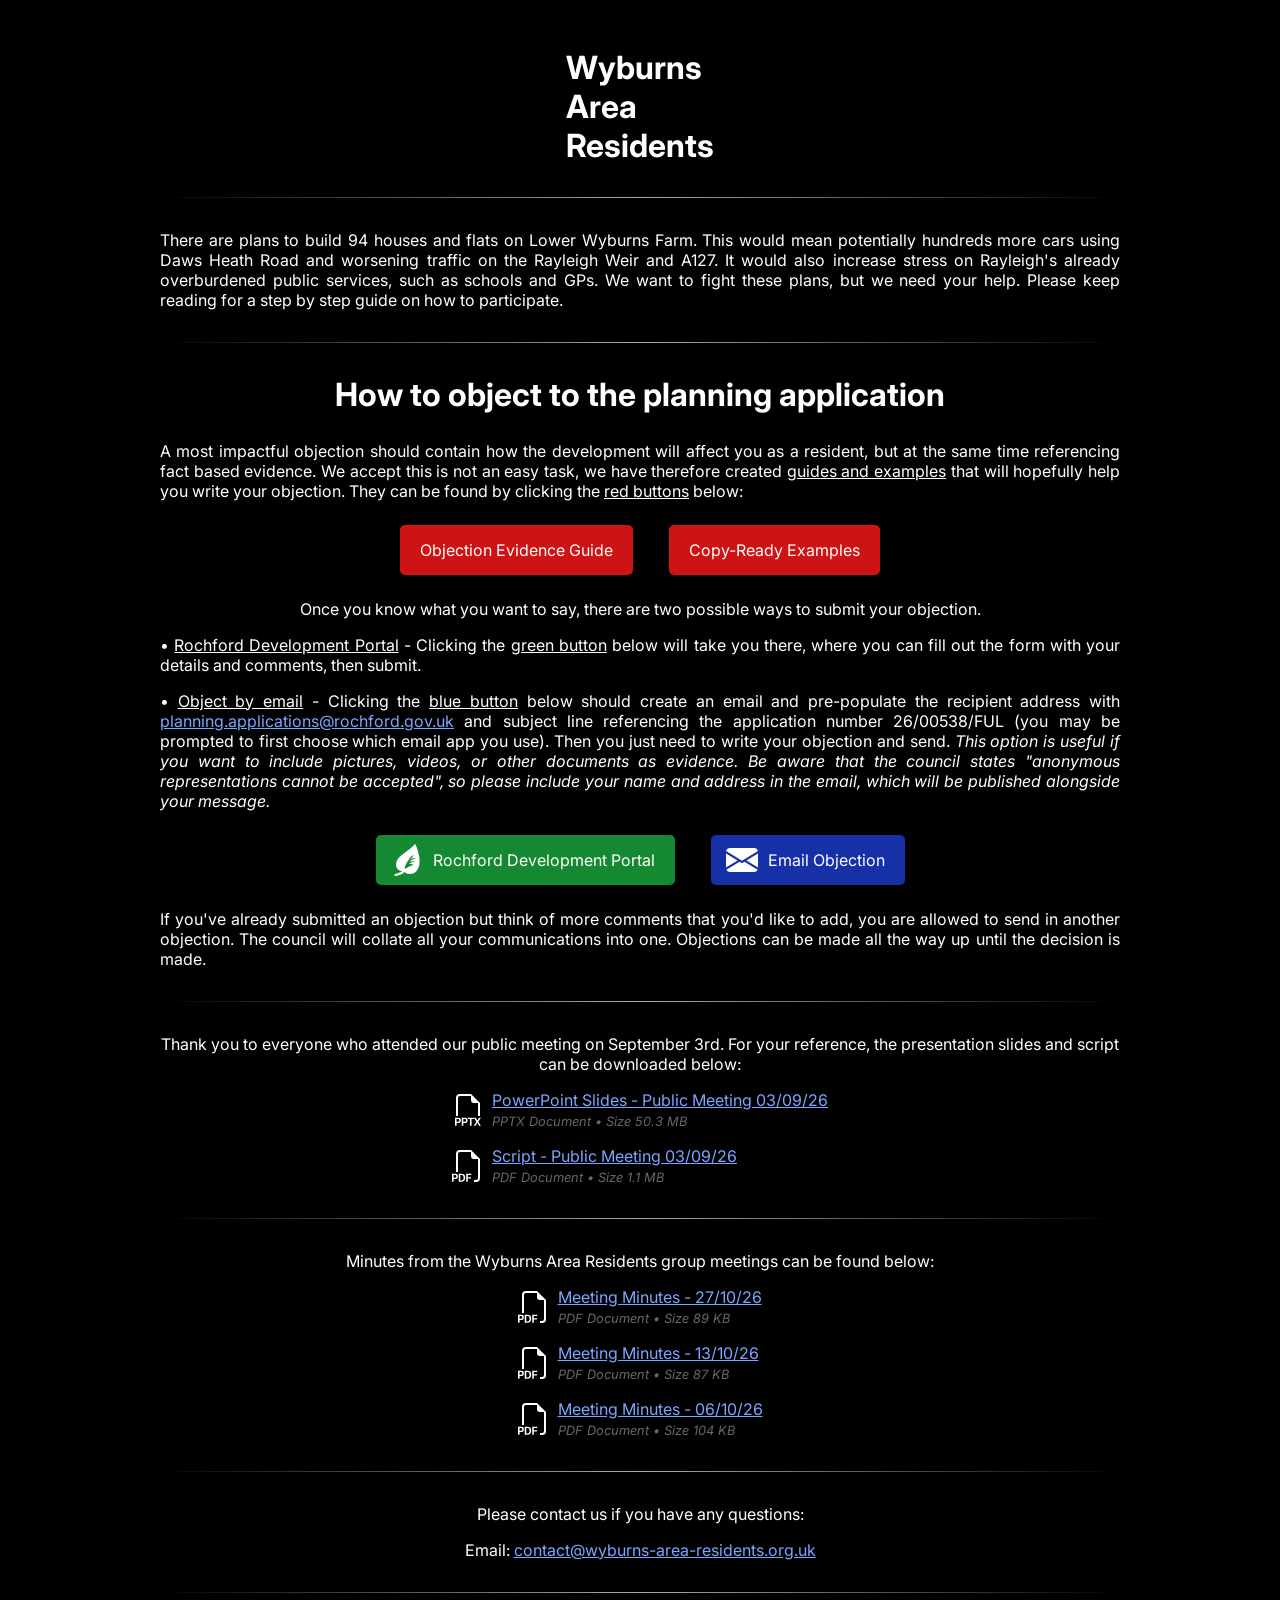
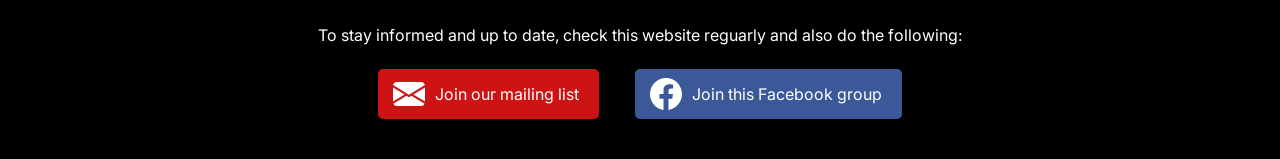
<file: index.html>
<!DOCTYPE html>
<html lang="en">
    <head>
        <meta charset="UTF-8">
        <meta name="viewport" content="width=device-width, initial-scale=1.0">
        <meta http-equiv="Cache-Control" content="no-cache, no-store, must-revalidate">
        <meta http-equiv="Pragma" content="no-cache">
        <meta http-equiv="Expires" content="0">
        <title>Wyburns Area Residents</title>
        <link rel="stylesheet" href="stylesheet.css?v=12">
        <link rel="icon" type="image/png" href="/icons/favicon-96x96.png?v=2" sizes="96x96" />
        <link rel="icon" type="image/svg+xml" href="/icons/favicon.svg?v=2" />
        <link rel="shortcut icon" href="/icons/favicon.ico?v=2" />
        <link rel="apple-touch-icon" sizes="180x180" href="/icons/apple-touch-icon.png?v=2" />
        <meta name="apple-mobile-web-app-title" content="Wyburns" />
        <link rel="manifest" href="/icons/site.webmanifest?v=2" />
    </head>
    <script>
        var deadline = new Date("2026-09-07 00:00");
        function refresh() {
            var currentDate = new Date();
            var timeRemaining = deadline - currentDate;
            var daysRemaining = Math.floor(timeRemaining / (1000 * 60 * 60 * 24));
            var hoursRemaining = Math.floor(timeRemaining / (1000 * 60 * 60)) % 24;
            var minutesRemaining = Math.floor(timeRemaining / (1000 * 60)) % 60;
            var countdownDays = daysRemaining + " day" + (daysRemaining == 1 ? "" : "s");
            var countdownHours = hoursRemaining + " hour" + (hoursRemaining == 1 ? "" : "s");
            var countdownMinutes = minutesRemaining + " minute" + (minutesRemaining == 1 ? "" : "s");
            var countdown = document.getElementById("countdown");
            if (daysRemaining > 0) countdown.textContent = "That's " + countdownDays + " and " + countdownHours + " remaining.";
            else if (hoursRemaining > 0) countdown.textContent = "That's " + countdownHours + " and " + countdownMinutes + " remaining.";
            else if (minutesRemaining > 0) countdown.textContent = "That's " + countdownMinutes + " remaining.";
            else countdown.textContent = "The deadline has passed.";
            //setInterval(refresh, 5000);
        }
        document.addEventListener("DOMContentLoaded", refresh);
    </script>
    <style>
        body {
            padding: 2em;
            margin: 0;
        }
        h2 {
            font-size: 2em;
            margin-top: 0.5em;
        }
        .rotate {
            display: flex;
            flex-direction: row;
            justify-content: center;
            align-items: center;
            margin: 0 1em;
            gap: 1em;
        }
        .rotate > * {
            margin: 0 !important;
        }
        @media (max-width: 1024px) { /* tablet */

        }
        @media (max-width: 768px) { /* mobile */
            @media (orientation: landscape) {
                h2 br {
                    display: none;
                }
            }
            .rotate {
                flex-direction: column;
            }
        }
        @media (min-width: 768px) { /* computer */
            
        }
        div.banner {
            padding: 1em;
            width: 100vw;
            position: relative;
            left: 50%;
            transform: translateX(-50%);
            background-color: #cd1313;
            overflow: hidden;
        }
        div.banner :is(p, h2) {
            margin: 0;
            filter: drop-shadow(2px 2px 0px black);
        }
    </style>
    <body>
        <div class="container">
            <h2><a class="no-style" href="https://wyburns-area-residents.org.uk">Wyburns <br />Area <br />Residents</a></h2>
            <div class="line-break"></div>
            <p style="text-align: justify;">There are plans to build 94 houses and flats on Lower Wyburns Farm. This would mean potentially hundreds more cars using Daws Heath Road and worsening traffic on the Rayleigh Weir and A127. It would also increase stress on Rayleigh's already overburdened public services, such as schools and GPs. We want to fight these plans, but we need your help. Please keep reading for a step by step guide on how to participate.</p>
            <div class="line-break"></div>
            <h2 style="text-align: center;">How to object to the planning application</h2>
            <p style="text-align: justify;">A most impactful objection should contain how the development will affect you as a resident, but at the same time referencing fact based evidence. We accept this is not an easy task, we have therefore created <u>guides and examples</u> that will hopefully help you write your objection. They can be found by clicking the <u>red buttons</u> below:</p>
            <a class="button" href="resources/Objection_Evidence_Guide.pdf" target="_blank">Objection Evidence Guide</a>
            <a class="button" href="resources/Copy_Ready_Examples.pdf" target="_blank">Copy-Ready Examples</a><br />
            <p>Once you know what you want to say, there are two possible ways to submit your objection.</p>
            <p style="text-align: justify;">• <u>Rochford Development Portal</u> - Clicking the <u>green button</u> below will take you there, where you can fill out the form with your details and comments, then submit.</p>
            <p style="text-align: justify;">• <u>Object by email</u> - Clicking the <u>blue button</u> below should create an email and pre-populate the recipient address with <a href="mailto:planning.applications@rochford.gov.uk">planning.applications@rochford.gov.uk</a> and subject line referencing the application number 26/00538/FUL (you may be prompted to first choose which email app you use). Then you just need to write your objection and send. <i>This option is useful if you want to include pictures, videos, or other documents as evidence. Be aware that the council states "anonymous representations cannot be accepted", so please include your name and address in the email, which will be published alongside your message.</i></p>
            <a class="button icon leaf" href="https://maps.rochford.gov.uk/DevelopmentControl.aspx?requesttype=parsetemplate&template=DevelopmentControlApplicationComments.tmplt&basepage=developmentcontrol.aspx&Filter=^REFVAL^=%2726/00538/FUL%27" target="_blank">Rochford Development Portal</a>
            <a class="button icon email" href="mailto:planning.applications@rochford.gov.uk?subject=Objection%20to%20planning%20application%2026/00538/FUL%20-%20Lower%20Wyburns%20Farm">Email Objection</a><br />
            <p style="text-align: justify;">If you've already submitted an objection but think of more comments that you'd like to add, you are allowed to send in another objection. The council will collate all your communications into one. Objections can be made all the way up until the decision is made.</p>
            <div class="line-break"></div>
            <p>Thank you to everyone who attended our public meeting on September 3rd. For your reference, the presentation slides and script can be downloaded below:</p>
            <div style="display: flex; justify-content: center; margin: 1em;">
                <div style="width: fit-content; display: flex; flex-direction: column; gap: 1em;">
                    <a class="document pptx" href="resources/PowerPoint_Slides_Public_Meeting_03_09_2026.pptx" target="_blank">
                        <p>PowerPoint Slides - Public Meeting 03/09/26</p>
                        <p><i>PPTX Document • Size 50.3 MB</i></p>
                    </a>
                    <a class="document pdf" href="resources/Script_Public_Meeting_03_09_26.pdf" target="_blank">
                        <p>Script - Public Meeting 03/09/26</p>
                        <p><i>PDF Document • Size 1.1 MB</i></p>
                    </a>
                </div>
            </div>
            <div class="line-break"></div>
            <p>Minutes from the Wyburns Area Residents group meetings can be found below:</p>
            <div style="display: flex; justify-content: center; margin: 1em;">
                <div style="width: fit-content; display: flex; flex-direction: column; gap: 1em;">
                    <a class="document pdf" href="resources/Meeting-Minutes-2026-10-27.pdf" target="_blank">
                        <p>Meeting Minutes - 27/10/26</p>
                        <p><i>PDF Document • Size 89 KB</i></p>
                    </a>
                    <a class="document pdf" href="resources/Meeting-Minutes-2026-10-13.pdf" target="_blank">
                        <p>Meeting Minutes - 13/10/26</p>
                        <p><i>PDF Document • Size 87 KB</i></p>
                    </a>
                    <a class="document pdf" href="resources/Meeting-Minutes-2026-10-06.pdf" target="_blank">
                        <p>Meeting Minutes - 06/10/26</p>
                        <p><i>PDF Document • Size 104 KB</i></p>
                    </a>
                </div>
            </div>
            <div class="line-break"></div>
            <p>Please contact us if you have any questions:</p>
            <p>Email: <a href="mailto:contact@wyburns-area-residents.org.uk">contact@wyburns-area-residents.org.uk</a></p>
            <div class="line-break"></div>
            <p>To stay informed and up to date, check this website reguarly and also do the following:</p>
            <a class="button icon mailing-list" href="https://forms.gle/3wzo9cixv8SEF26T8" target="_blank">Join our mailing list</a>
            <a class="button icon facebook" href="https://www.facebook.com/groups/1343149551169669" target="_blank">Join this Facebook group</a><br />
        </div>
    </body>
</html>
</file>
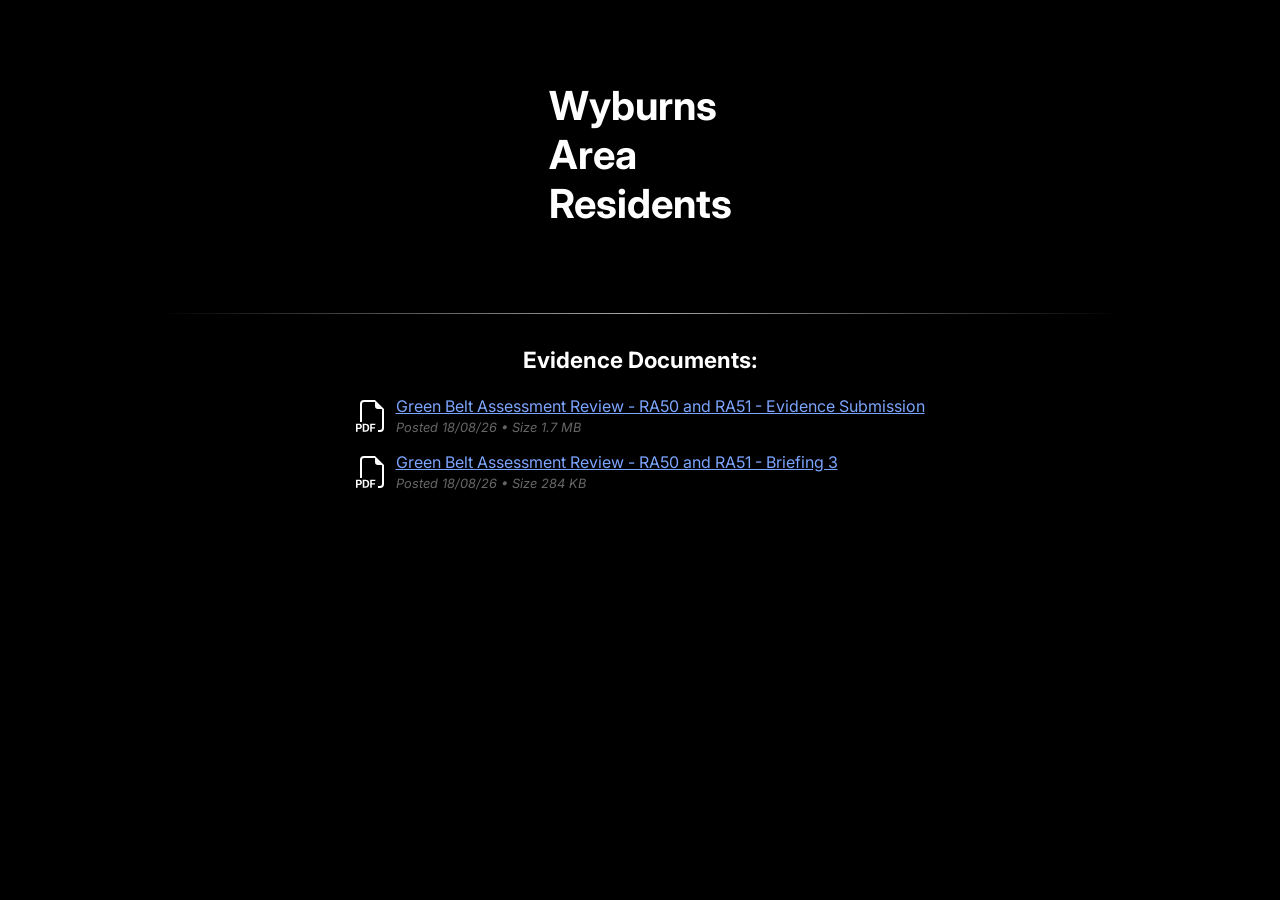
<file: evidence.html>
<!DOCTYPE html>
<html lang="en">
    <head>
        <meta charset="UTF-8">
        <meta name="viewport" content="width=device-width, initial-scale=1.0">
        <meta http-equiv="Cache-Control" content="no-cache, no-store, must-revalidate">
        <meta http-equiv="Pragma" content="no-cache">
        <meta http-equiv="Expires" content="0">
        <title>Wyburns Area Residents • Updates</title>
        <link rel="stylesheet" href="stylesheet.css?v=6">
        <link rel="icon" type="image/png" href="/icons/favicon-96x96.png?v=2" sizes="96x96" />
        <link rel="icon" type="image/svg+xml" href="/icons/favicon.svg?v=2" />
        <link rel="shortcut icon" href="/icons/favicon.ico?v=2" />
        <link rel="apple-touch-icon" sizes="180x180" href="/icons/apple-touch-icon.png?v=2" />
        <meta name="apple-mobile-web-app-title" content="Wyburns" />
        <link rel="manifest" href="/icons/site.webmanifest?v=2" />
    </head>
    <body>
        <div class="container">
            <br />
            <br />
            <h2><a class="no-style" href="https://wyburns-area-residents.org.uk">Wyburns<br />Area<br />Residents</a></h2>
            <br />
            <div class="line-break"></div>
            <h3>Evidence Documents:</h3>
            <div style="display: flex; justify-content: center; margin: 1em;">
                <div style="width: fit-content; display: flex; flex-direction: column; gap: 1em;">
                    <a class="document pdf" href="resources/Green_Belt_Assessment_Review_RA50_and_RA51_Evidence_Submission.pdf" target="_blank">
                        <p>Green Belt Assessment Review - RA50 and RA51 - Evidence Submission</p>
                        <p><i>Posted 18/08/26 • Size 1.7 MB</i></p>
                    </a>
                    <a class="document pdf" href="resources/Green_Belt_Assessment_Review_RA50_and_RA51_Briefing_3.pdf" target="_blank">
                        <p>Green Belt Assessment Review - RA50 and RA51 - Briefing 3</p>
                        <p><i>Posted 18/08/26 • Size 284 KB</i></p>
                    </a>
                </div>
            </div>
            <br />
            <br />
        </div>
    </body>
</html>
</file>
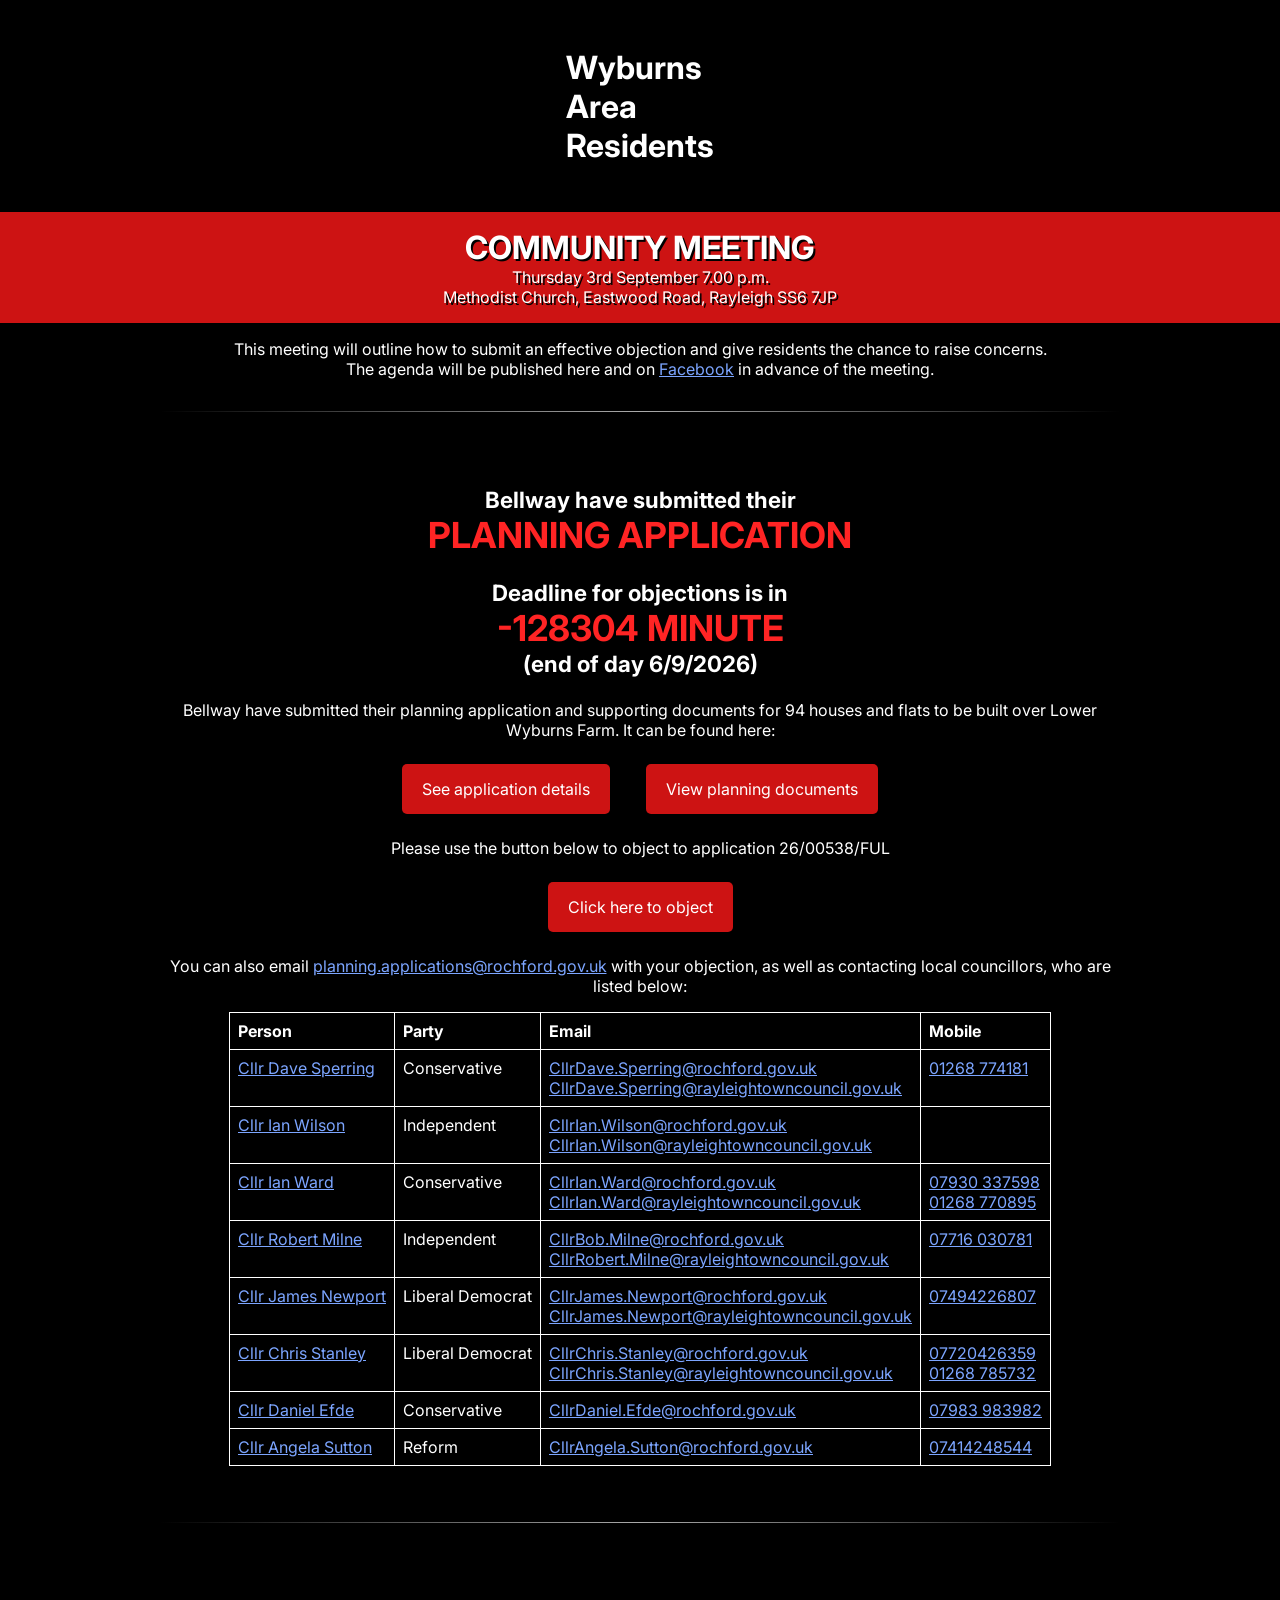
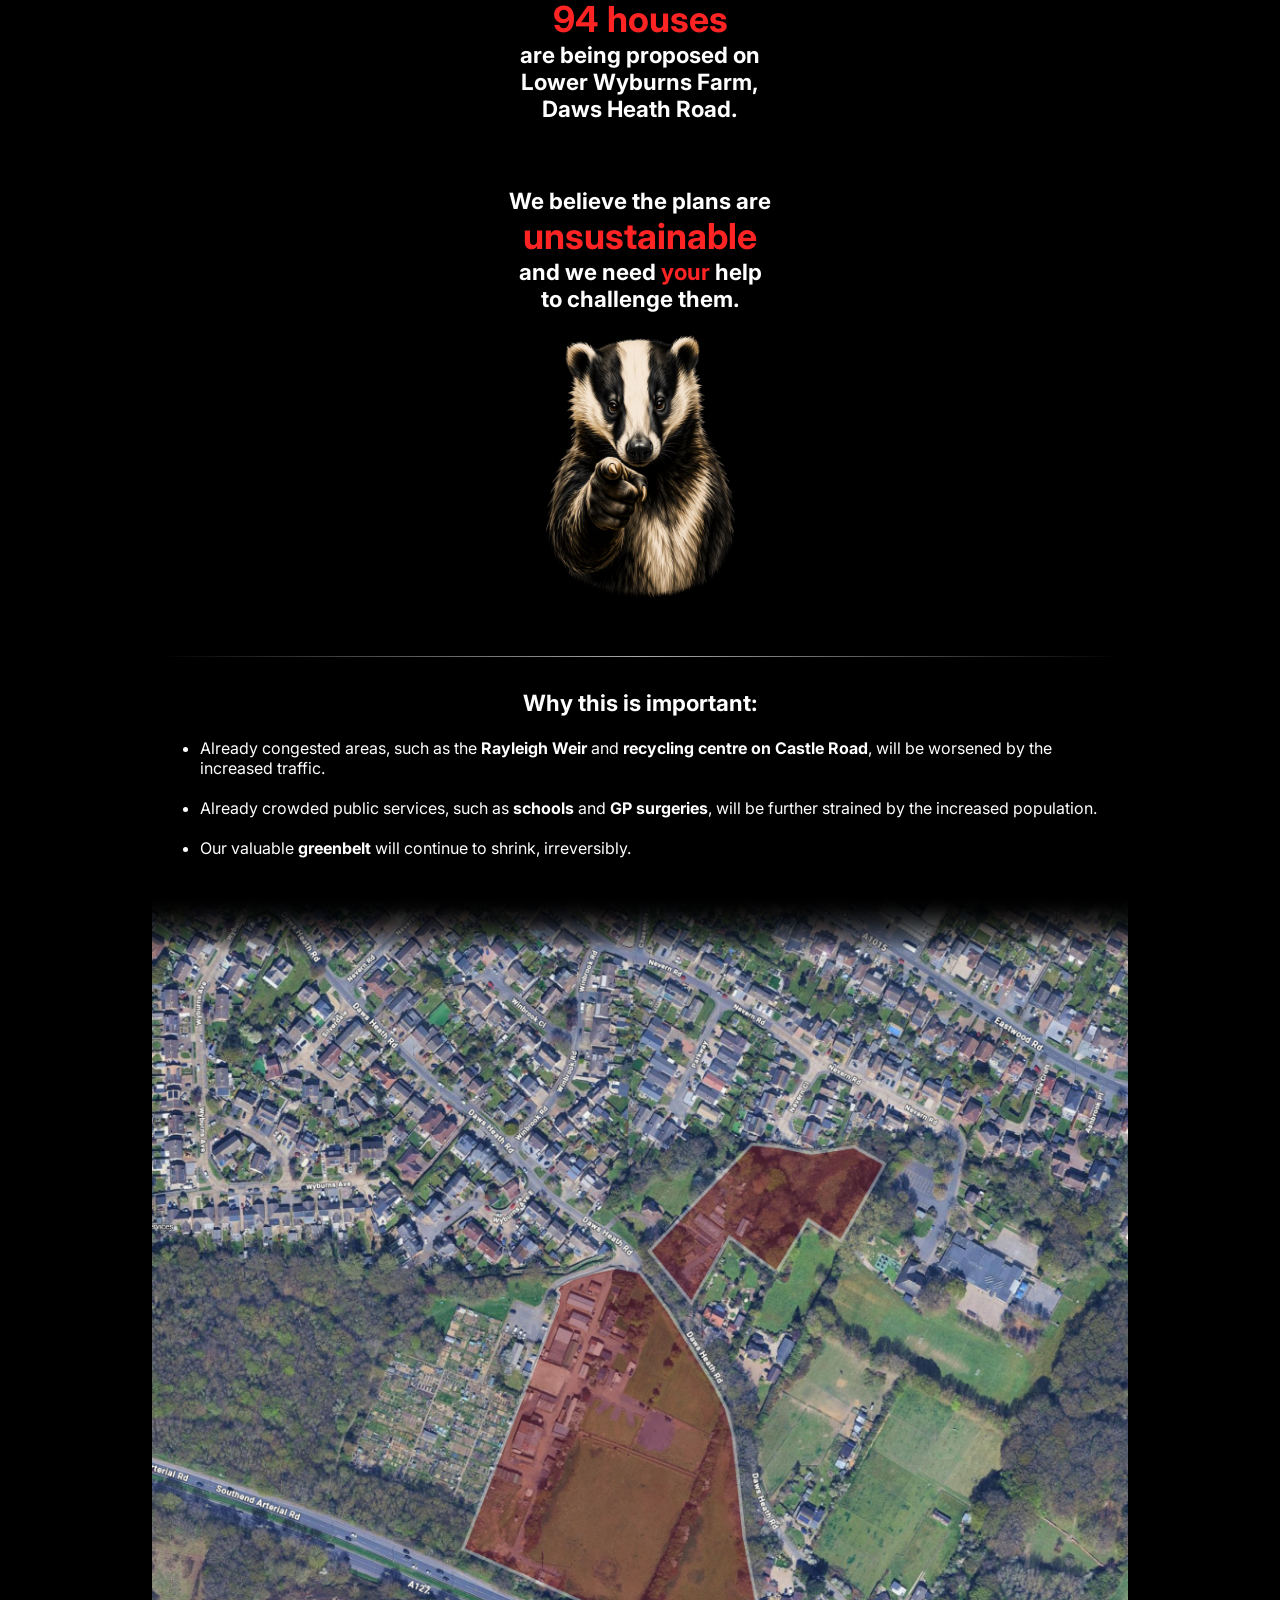
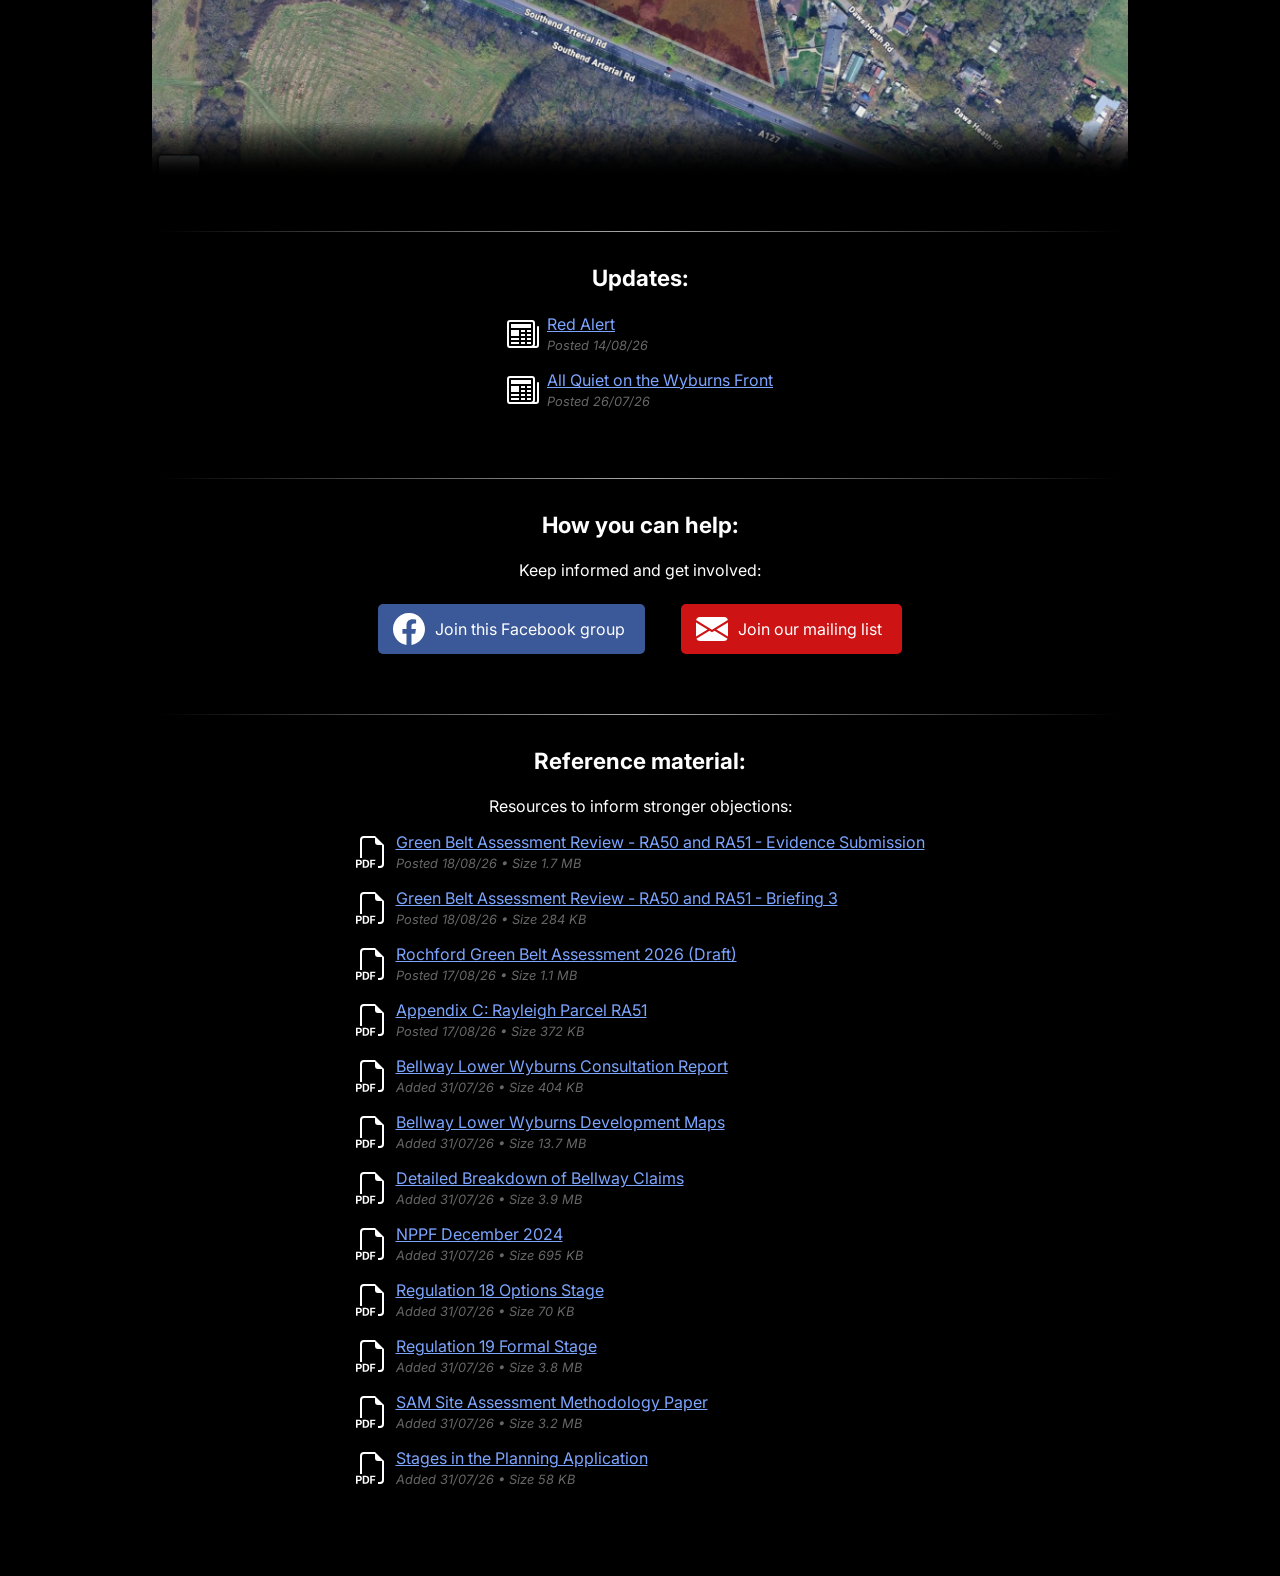
<file: old.html>
<!DOCTYPE html>
<html lang="en">
    <head>
        <meta charset="UTF-8">
        <meta name="viewport" content="width=device-width, initial-scale=1.0">
        <meta http-equiv="Cache-Control" content="no-cache, no-store, must-revalidate">
        <meta http-equiv="Pragma" content="no-cache">
        <meta http-equiv="Expires" content="0">
        <title>Wyburns Area Residents</title>
        <link rel="stylesheet" href="stylesheet.css?v=8">
        <link rel="icon" type="image/png" href="/icons/favicon-96x96.png?v=2" sizes="96x96" />
        <link rel="icon" type="image/svg+xml" href="/icons/favicon.svg?v=2" />
        <link rel="shortcut icon" href="/icons/favicon.ico?v=2" />
        <link rel="apple-touch-icon" sizes="180x180" href="/icons/apple-touch-icon.png?v=2" />
        <meta name="apple-mobile-web-app-title" content="Wyburns" />
        <link rel="manifest" href="/icons/site.webmanifest?v=2" />
    </head>
    <script>
        var currentDate = new Date();
        /*var greenBeltAssessmentDeadline = new Date("2026-09-07");
        var greenBeltAssessmentDays = Math.ceil((greenBeltAssessmentDeadline - currentDate) / (1000 * 60 * 60 * 24));
        document.addEventListener("DOMContentLoaded", function() {
            if (greenBeltAssessmentDays >= 2) {
                document.getElementById("1").textContent = "Deadline for objections is in";
                document.getElementById("2").textContent = greenBeltAssessmentDays + " DAYS";
                document.getElementById("3").style.display = "inline";
            }
            else if (greenBeltAssessmentDays == 1) {
                document.getElementById("1").textContent = "Deadline for objections is";
                document.getElementById("2").textContent = "TOMORROW";
                document.getElementById("3").style.display = "inline";
            }
            else if (greenBeltAssessmentDays == 0) {
                document.getElementById("1").textContent = "Deadline for objections is";
                document.getElementById("2").textContent = "TODAY";
                document.getElementById("3").style.display = "inline";
            }
            else {
                document.getElementById("1").textContent = "Deadline for objections has passed";
                document.getElementById("2").textContent = "";
            }
        });*/
        var planningApplicationDeadline = new Date("2026-09-07 00:00");
        var planningApplicationDays = Math.floor((planningApplicationDeadline - currentDate) / (1000 * 60 * 60 * 24));
        var planningApplicationHours = Math.floor((planningApplicationDeadline - currentDate) / (1000 * 60 * 60));
        var planningApplicationMinutes = Math.floor((planningApplicationDeadline - currentDate) / (1000 * 60));
        document.addEventListener("DOMContentLoaded", function() {
            document.getElementById("4").textContent = "Deadline for objections is in";
            if (planningApplicationDays > 0) document.getElementById("5").textContent = planningApplicationDays + " DAY" + (planningApplicationDays > 1 ? "S" : "");
            else if (planningApplicationHours > 0) document.getElementById("5").textContent = planningApplicationHours + " HOUR" + (planningApplicationHours > 1 ? "S" : "");
            else document.getElementById("5").textContent = planningApplicationMinutes + " MINUTE" + (planningApplicationMinutes > 1 ? "S" : "");
            document.getElementById("6").style.display = "inline";
        });
    </script>
    <style>
        body {
            padding: 2em;
            margin: 0;
        }
        h2 {
            font-size: 2em;
            margin-top: 0.5em;
        }
        div.banner {
            padding: 1em;
            width: 100vw;
            position: relative;
            left: 50%;
            transform: translateX(-50%);
            background-color: #cd1313;
            overflow: hidden;
        }
        div.banner :is(p, h2) {
            margin: 0;
            filter: drop-shadow(2px 2px 0px black);
        }
    </style>
    <body>
        <div class="container">
            <h2><a class="no-style" href="https://wyburns-area-residents.org.uk">Wyburns<br />Area<br />Residents</a></h2>
            <br />
            <div class="banner">
                <h2>COMMUNITY MEETING</h3>
                <p>Thursday 3rd September 7.00 p.m.</p>
                <p>Methodist Church, Eastwood Road, Rayleigh SS6 7JP</p>
            </div>
            <p>
                This meeting will outline how to submit an effective objection and give residents the chance to raise concerns.<br />
                The agenda will be published here and on <a href="https://www.facebook.com/groups/1343149551169669" target="_blank">Facebook</a> in advance of the meeting.
            </p>
            <div class="line-break"></div>
            <br />
            <h3>Bellway have submitted their<br /><span class="red" style="font-size: 1.6em;">PLANNING APPLICATION</span></h3>
            <h3><span id="4">Deadline for objections is</span><br /><span id="5" class="red" style="font-size: 1.6em;">end of day 6/9/2026</span><span id="6" style="display: none;"><br />(end of day 6/9/2026)</span></h3>
            <p>Bellway have submitted their planning application and supporting documents for 94 houses and flats to be built over Lower Wyburns Farm. It can be found here:</p>
            <a class="button" href="https://maps.rochford.gov.uk/DevelopmentControl.aspx?RequestType=ParseTemplate&template=DevelopmentControlApplication&basepage=developmentcontrol.aspx&Filter=^REFVAL^=%2726/00538/FUL%27" target="_blank">See application details</a>
            <a class="button" href="https://planningdocs.rochford.gov.uk/Planning/planning-documents?SDescription=26/00538/FUL" target="_blank">View planning documents</a><br />
            <p>Please use the button below to object to application 26/00538/FUL</p>
            <a class="button" href="https://maps.rochford.gov.uk/DevelopmentControl.aspx?requesttype=parsetemplate&template=DevelopmentControlApplicationComments.tmplt&basepage=developmentcontrol.aspx&Filter=^REFVAL^=%2726/00538/FUL%27" target="_blank">Click here to object</a><br />
            <p>You can also email <a href="mailto:planning.applications@rochford.gov.uk">planning.applications@rochford.gov.uk</a> with your objection, as well as contacting local councillors, who are listed below:</p>
            <table class="desktop-only">
                <thead>
                    <tr>
                        <th>Person</th>
                        <th>Party</th>
                        <th>Email</th>
                        <th>Mobile</th>
                    </tr>
                </thead>
                <tbody>
                    <tr>
                        <td><a href="https://www.rayleightowncouncil.gov.uk/people/dave-sperring/" target="_blank">Cllr Dave Sperring</a></td>
                        <td>Conservative</td>
                        <td><a href="mailto:CllrDave.Sperring@rochford.gov.uk">CllrDave.Sperring@rochford.gov.uk</a><br /><a href="mailto:CllrDave.Sperring@rayleightowncouncil.gov.uk">CllrDave.Sperring@rayleightowncouncil.gov.uk</a></td>
                        <td><a href="tel:01268 774181">01268 774181</a></td>
                    </tr>
                    <tr>
                        <td><a href="https://rochford.moderngov.co.uk/mgUserInfo.aspx?UID=142" target="_blank">Cllr Ian Wilson</a></td>
                        <td>Independent</td>
                        <td><a href="mailto:CllrIan.Wilson@rochford.gov.uk">CllrIan.Wilson@rochford.gov.uk</a><br /><a href="mailto:CllrIan.Wilson@rayleightowncouncil.gov.uk">CllrIan.Wilson@rayleightowncouncil.gov.uk</a></td>
                        <td></td>
                    </tr>
                    <tr>
                        <td><a href="https://rochford.moderngov.co.uk/mgUserInfo.aspx?UID=139" target="_blank">Cllr Ian Ward</a></td>
                        <td>Conservative</td>
                        <td><a href="mailto:CllrIan.Ward@rochford.gov.uk">CllrIan.Ward@rochford.gov.uk</a><br /><a href="mailto:CllrIan.Ward@rayleightowncouncil.gov.uk">CllrIan.Ward@rayleightowncouncil.gov.uk</a></td>
                        <td><a href="tel:07930 337598">07930 337598</a><br /><a href="tel:01268 770895">01268 770895</a></td>
                    </tr>
                    <tr>
                        <td><a href="https://rochford.moderngov.co.uk/mgUserInfo.aspx?UID=129" target="_blank">Cllr Robert Milne</a></td>
                        <td>Independent</td>
                        <td><a href="mailto:CllrBob.Milne@rochford.gov.uk">CllrBob.Milne@rochford.gov.uk</a><br /><a href="mailto:CllrRobert.Milne@rayleightowncouncil.gov.uk">CllrRobert.Milne@rayleightowncouncil.gov.uk</a></td>
                        <td><a href="tel:07716 030781">07716 030781</a></td>
                    </tr>
                    <tr>
                        <td><a href="https://rochford.moderngov.co.uk/mgUserInfo.aspx?UID=108" target="_blank">Cllr James Newport</a></td>
                        <td>Liberal Democrat</td>
                        <td><a href="mailto:CllrJames.Newport@rochford.gov.uk">CllrJames.Newport@rochford.gov.uk</a><br /><a href="mailto:CllrJames.Newport@rayleightowncouncil.gov.uk">CllrJames.Newport@rayleightowncouncil.gov.uk</a></td>
                        <td><a href="tel:07494226807">07494226807</a></td>
                    </tr>
                    <tr>
                        <td><a href="https://rochford.moderngov.co.uk/mgUserInfo.aspx?UID=109" target="_blank">Cllr Chris Stanley</a></td>
                        <td>Liberal Democrat</td>
                        <td><a href="mailto:CllrChris.Stanley@rochford.gov.uk">CllrChris.Stanley@rochford.gov.uk</a><br /><a href="mailto:CllrChris.Stanley@rayleightowncouncil.gov.uk">CllrChris.Stanley@rayleightowncouncil.gov.uk</a></td>
                        <td><a href="tel:07720426359">07720426359</a><br /><a href="tel:01268 785732">01268 785732</a></td>
                    </tr>
                    <tr>
                        <td><a href="https://rochford.moderngov.co.uk/mgUserInfo.aspx?UID=110" target="_blank">Cllr Daniel Efde</a></td>
                        <td>Conservative</td>
                        <td><a href="mailto:CllrDaniel.Efde@rochford.gov.uk">CllrDaniel.Efde@rochford.gov.uk</a></td>
                        <td><a href="tel:07983 983982">07983 983982</a></td>
                    </tr>
                    <tr>
                        <td><a href="https://rochford.moderngov.co.uk/mgUserInfo.aspx?UID=382" target="_blank">Cllr Angela Sutton</a></td>
                        <td>Reform</td>
                        <td><a href="mailto:CllrAngela.Sutton@rochford.gov.uk">CllrAngela.Sutton@rochford.gov.uk</a></td>
                        <td><a href="tel:07414248544">07414248544</a></td>
                    </tr>
                </tbody>
            </table>
            <table class="mobile-only">
                <tbody>
                    <tr>
                        <th>Person</th>
                        <td><a href="https://www.rayleightowncouncil.gov.uk/people/dave-sperring/" target="_blank">Cllr Dave Sperring</a></td>
                    </tr>
                    <tr>
                        <th>Party</th>
                        <td>Conservative</td>
                    </tr>
                    <tr>
                        <th>Email</th>
                        <td><a href="mailto:CllrDave.Sperring@rochford.gov.uk">CllrDave.Sperring@rochford.gov.uk</a><br /><a href="mailto:CllrDave.Sperring@rayleightowncouncil.gov.uk">CllrDave.Sperring@rayleightowncouncil.gov.uk</a></td>
                    </tr>
                    <tr>
                        <th>Mobile</th>
                        <td><a href="tel:01268 774181">01268 774181</a></td>
                    </tr>
                </tbody>
                <tbody>
                    <tr>
                        <th>Person</th>
                        <td><a href="https://rochford.moderngov.co.uk/mgUserInfo.aspx?UID=142" target="_blank">Cllr Ian Wilson</a></td>
                    </tr>
                    <tr>
                        <th>Party</th>
                        <td>Independent</td>
                    </tr>
                    <tr>
                        <th>Email</th>
                        <td><a href="mailto:CllrIan.Wilson@rochford.gov.uk">CllrIan.Wilson@rochford.gov.uk</a><br /><a href="mailto:CllrIan.Wilson@rayleightowncouncil.gov.uk">CllrIan.Wilson@rayleightowncouncil.gov.uk</a></td>
                    </tr>
                </tbody>
                <tbody>
                    <tr>
                        <th>Person</th>
                        <td><a href="https://rochford.moderngov.co.uk/mgUserInfo.aspx?UID=139" target="_blank">Cllr Ian Ward</a></td>
                    </tr>
                    <tr>
                        <th>Party</th>
                        <td>Conservative</td>
                    </tr>
                    <tr>
                        <th>Email</th>
                        <td><a href="mailto:CllrIan.Ward@rochford.gov.uk">CllrIan.Ward@rochford.gov.uk</a><br /><a href="mailto:CllrIan.Ward@rayleightowncouncil.gov.uk">CllrIan.Ward@rayleightowncouncil.gov.uk</a></td>
                    </tr>
                    <tr>
                        <th>Mobile</th>
                        <td><a href="tel:07930 337598">07930 337598</a><br /><a href="tel:01268 770895">01268 770895</a></td>
                    </tr>
                </tbody>
                <tbody>
                    <tr>
                        <th>Person</th>
                        <td><a href="https://rochford.moderngov.co.uk/mgUserInfo.aspx?UID=129" target="_blank">Cllr Robert Milne</a></td>
                    </tr>
                    <tr>
                        <th>Party</th>
                        <td>Independent</td>
                    </tr>
                    <tr>
                        <th>Email</th>
                        <td><a href="mailto:CllrBob.Milne@rochford.gov.uk">CllrBob.Milne@rochford.gov.uk</a><br /><a href="mailto:CllrRobert.Milne@rayleightowncouncil.gov.uk">CllrRobert.Milne@rayleightowncouncil.gov.uk</a></td>
                    </tr>
                    <tr>
                        <th>Mobile</th>
                        <td><a href="tel:07716 030781">07716 030781</a></td>
                    </tr>
                </tbody>
                <tbody>
                    <tr>
                        <th>Person</th>
                        <td><a href="https://rochford.moderngov.co.uk/mgUserInfo.aspx?UID=108" target="_blank">Cllr James Newport</a></td>
                    </tr>
                    <tr>
                        <th>Party</th>
                        <td>Liberal Democrat</td>
                    </tr>
                    <tr>
                        <th>Email</th>
                        <td><a href="mailto:CllrJames.Newport@rochford.gov.uk">CllrJames.Newport@rochford.gov.uk</a><br /><a href="mailto:CllrJames.Newport@rayleightowncouncil.gov.uk">CllrJames.Newport@rayleightowncouncil.gov.uk</a></td>
                    </tr>
                    <tr>
                        <th>Mobile</th>
                        <td><a href="tel:07494226807">07494226807</a></td>
                    </tr>
                </tbody>
                <tbody>
                    <tr>
                        <th>Person</th>
                        <td><a href="https://rochford.moderngov.co.uk/mgUserInfo.aspx?UID=109" target="_blank">Cllr Chris Stanley</a></td>
                    </tr>
                    <tr>
                        <th>Party</th>
                        <td>Liberal Democrat</td>
                    </tr>
                    <tr>
                        <th>Email</th>
                        <td><a href="mailto:CllrChris.Stanley@rochford.gov.uk">CllrChris.Stanley@rochford.gov.uk</a><br /><a href="mailto:CllrChris.Stanley@rayleightowncouncil.gov.uk">CllrChris.Stanley@rayleightowncouncil.gov.uk</a></td>
                    </tr>
                    <tr>
                        <th>Mobile</th>
                        <td><a href="tel:07720426359">07720426359</a><br /><a href="tel:01268 785732">01268 785732</a></td>
                    </tr>
                </tbody>
                <tbody>
                    <tr>
                        <th>Person</th>
                        <td><a href="https://rochford.moderngov.co.uk/mgUserInfo.aspx?UID=110" target="_blank">Cllr Daniel Efde</a></td>
                    </tr>
                    <tr>
                        <th>Party</th>
                        <td>Conservative</td>
                    </tr>
                    <tr>
                        <th>Email</th>
                        <td><a href="mailto:CllrDaniel.Efde@rochford.gov.uk">CllrDaniel.Efde@rochford.gov.uk</a></td>
                    </tr>
                    <tr>
                        <th>Mobile</th>
                        <td><a href="tel:07983 983982">07983 983982</a></td>
                    </tr>
                </tbody>
                <tbody>
                    <tr>
                        <th>Person</th>
                        <td><a href="https://rochford.moderngov.co.uk/mgUserInfo.aspx?UID=382" target="_blank">Cllr Angela Sutton</a></td>
                    </tr>
                    <tr>
                        <th>Party</th>
                        <td>Reform</td>
                    </tr>
                    <tr>
                        <th>Email</th>
                        <td><a href="mailto:CllrAngela.Sutton@rochford.gov.uk">CllrAngela.Sutton@rochford.gov.uk</a></td>
                    </tr>
                    <tr>
                        <th>Mobile</th>
                        <td><a href="tel:07414248544">07414248544</a></td>
                    </tr>
                </tbody>
            </table><br />
            <br />
            <!--
            <div class="line-break"></div>
            <br />
            <h3>Rochford District Council have drafted a<br /><span class="green" style="font-size: 1.6em;">GREEN BELT ASSESSMENT</span><br />proposing Lower Wyburns Farm as<br /><span class="red" style="font-size: 1.6em;">GREY BELT LAND</span></h3>
            <h3><span id="1">Deadline for objections is</span><br /><span id="2" class="red" style="font-size: 1.6em;">7/9/2026</span><span id="3" style="display: none;"><br />(7/9/2026)</span></h3>
            <p>Rochford Council has commissioned a consultancy firm to carry out an assessment of all green belt land in the district, splitting it into parcels and proposing which should be designated as grey belt. It can be found here:</p>
            <div style="display: flex; justify-content: center; margin: 1em;">
                <div style="width: fit-content; display: flex; flex-direction: column; gap: 1em;">
                    <a class="document pdf" href="resources/Rochford_Green_Belt_Assessment_2026_Draft.pdf" target="_blank">
                        <p>Rochford Green Belt Assessment 2026 (Draft)</p>
                        <p><i>Posted 17/08/26 • Size 1.1 MB</i></p>
                    </a>
                    <a class="document pdf" href="resources/Appendix_C_Rayleigh_Parcel_RA51.pdf" target="_blank">
                        <p>Appendix C: Rayleigh Parcel RA51</p>
                        <p><i>Posted 17/08/26 • Size 372 KB</i></p>
                    </a>
                </div>
            </div>
            <p>Lower Wyburns Farm has been put forward as potential grey belt, and should that decision be solidified, it would bolster any plans to build over that land.</p>
            <p>The decision will be made in a <a href="https://rochford.moderngov.co.uk/mgMeetingAttendance.aspx?ID=655" target="_blank">council meeting</a> taking place on Thursday the 27<sup>th</sup> of August, and we have until then to submit our reasons for objecting to the proposal.</p>
            <p>Please email <a href="mailto:planning.applications@rochford.gov.uk">planning.applications@rochford.gov.uk</a> with your concerns about the assessment, as well as contacting the below list of people, who will be in attendance of the meeting:</p>
            <table class="desktop-only">
                <thead>
                    <tr>
                        <th>Person</th>
                        <th>Role</th>
                        <th>Email</th>
                        <th>Mobile</th>
                    </tr>
                </thead>
                <tbody>
                    <tr>
                        <td><a href="https://rochford.moderngov.co.uk/mgUserInfo.aspx?UID=379" target="_blank">Cllr Neil Hookway</a></td>
                        <td>Chairman</td>
                        <td><a href="mailto:CllrNeil.Hookway@rochford.gov.uk">CllrNeil.Hookway@rochford.gov.uk</a></td>
                        <td><a href="tel:07852911061">07852911061</a></td>
                    </tr>
                    <tr>
                        <td><a href="https://rochford.moderngov.co.uk/mgUserInfo.aspx?UID=116" target="_blank">Cllr Phil Capon</a></td>
                        <td>Vice-Chair</td>
                        <td><a href="mailto:CllrPhil.Capon@rochford.gov.uk">CllrPhil.Capon@rochford.gov.uk</a></td>
                        <td></td>
                    </tr>
                    <tr>
                        <td><a href="https://rochford.moderngov.co.uk/mgUserInfo.aspx?UID=113" target="_blank">Cllr Danielle Belton</a></td>
                        <td>Committee Member</td>
                        <td><a href="mailto:CllrDanielle.Belton@rochford.gov.uk">CllrDanielle.Belton@rochford.gov.uk</a></td>
                        <td><a href="tel:07824594987">07824 594987</a></td>
                    </tr>
                    <tr>
                        <td><a href="https://rochford.moderngov.co.uk/mgUserInfo.aspx?UID=383" target="_blank">Cllr Tino Callaghan</a></td>
                        <td>Committee Member</td>
                        <td><a href="mailto:cllrtino.callaghan@rochford.gov.uk">cllrtino.callaghan@rochford.gov.uk</a></td>
                        <td><a href="tel:07866888588">07866 888588</a></td>
                    </tr>
                    <tr>
                        <td><a href="https://rochford.moderngov.co.uk/mgUserInfo.aspx?UID=120" target="_blank">Cllr Adrian Eves</a></td>
                        <td>Committee Member</td>
                        <td><a href="mailto:CllrAdrian.Eves@rochford.gov.uk">CllrAdrian.Eves@rochford.gov.uk</a></td>
                        <td><a href="tel:07802151459">07802 151459</a></td>
                    </tr>
                    <tr>
                        <td><a href="https://rochford.moderngov.co.uk/mgUserInfo.aspx?UID=122" target="_blank">Cllr Michael Hoy</a></td>
                        <td>Committee Member</td>
                        <td><a href="mailto:CllrMichael.Hoy@rochford.gov.uk">CllrMichael.Hoy@rochford.gov.uk</a></td>
                        <td><a href="tel:07356228366">07356 228366</a></td>
                    </tr>
                    <tr>
                        <td><a href="https://rochford.moderngov.co.uk/mgUserInfo.aspx?UID=125" target="_blank">Cllr Richard Linden</a></td>
                        <td>Committee Member</td>
                        <td><a href="mailto:CllrRichard.Linden@rochford.gov.uk">CllrRichard.Linden@rochford.gov.uk</a></td>
                        <td><a href="tel:07887606800">07887 606800</a></td>
                    </tr>
                    <tr>
                        <td><a href="https://rochford.moderngov.co.uk/mgUserInfo.aspx?UID=108" target="_blank">Cllr James Newport</a></td>
                        <td>Committee Member</td>
                        <td><a href="mailto:CllrJames.Newport@rochford.gov.uk">CllrJames.Newport@rochford.gov.uk</a></td>
                        <td><a href="tel:07494226807">07494226807</a></td>
                    </tr>
                    <tr>
                        <td><a href="https://rochford.moderngov.co.uk/mgUserInfo.aspx?UID=141" target="_blank">Cllr Arthur Williams</a></td>
                        <td>Committee Member</td>
                        <td><a href="mailto:CllrArthur.Williams@rochford.gov.uk">CllrArthur.Williams@rochford.gov.uk</a></td>
                        <td><a href="tel:07913 632970">07913 632970</a></td>
                    </tr>
                    <tr>
                        <td><a href="https://rochford.moderngov.co.uk/mgUserInfo.aspx?UID=157" target="_blank">Emma Goodings</a></td>
                        <td>Officer</td>
                        <td></td>
                        <td></td>
                    </tr>
                    <tr>
                        <td>Jonathan Quilter</td>
                        <td>Officer</td>
                        <td></td>
                        <td></td>
                    </tr>
                    <tr>
                        <td><a href="https://rochford.moderngov.co.uk/mgUserInfo.aspx?UID=221" target="_blank">Daniel Kudla</a></td>
                        <td>Officer</td>
                        <td></td>
                        <td></td>
                    </tr>
                    <tr>
                        <td>Oksana Sashchuk</td>
                        <td>Democratic Services Officer</td>
                        <td></td>
                        <td></td>
                    </tr>
                </tbody>
            </table>
            <table class="mobile-only">
                <tbody>
                    <tr>
                        <th style="text-align: right;">Person</th>
                        <td><a href="https://rochford.moderngov.co.uk/mgUserInfo.aspx?UID=379" target="_blank">Cllr Neil Hookway</a></td>
                    </tr>
                    <tr>
                        <th style="text-align: right;">Role</th>
                        <td>Chairman</td>
                    </tr>
                    <tr>
                        <th style="text-align: right;">Email</th>
                        <td><a href="mailto:cllrneil.hookway@rochford.gov.uk">cllrneil.hookway@rochford.gov.uk</a></td>
                    </tr>
                    <tr>
                        <th style="text-align: right;">Mobile</th>
                        <td><a href="tel:07852911061">07852911061</a></td>
                    </tr>
                </tbody>
                <tbody>
                    <tr>
                        <th style="text-align: right;">Person</th>
                        <td><a href="https://rochford.moderngov.co.uk/mgUserInfo.aspx?UID=116" target="_blank">Cllr Phil Capon</a></td>
                    </tr>
                    <tr>
                        <th style="text-align: right;">Role</th>
                        <td>Vice-Chair</td>
                    </tr>
                    <tr>
                        <th style="text-align: right;">Email</th>
                        <td><a href="mailto:CllrPhil.Capon@rochford.gov.uk">CllrPhil.Capon@rochford.gov.uk</a></td>
                    </tr>
                </tbody>
                <tbody>
                    <tr>
                        <th style="text-align: right;">Person</th>
                        <td><a href="https://rochford.moderngov.co.uk/mgUserInfo.aspx?UID=113" target="_blank">Cllr Danielle Belton</a></td>
                    </tr>
                    <tr>
                        <th style="text-align: right;">Role</th>
                        <td>Committee Member</td>
                    </tr>
                    <tr>
                        <th style="text-align: right;">Email</th>
                        <td><a href="mailto:CllrDanielle.Belton@rochford.gov.uk">CllrDanielle.Belton@rochford.gov.uk</a></td>
                    </tr>
                    <tr>
                        <th style="text-align: right;">Mobile</th>
                        <td><a href="tel:07824594987">07824 594987</a></td>
                    </tr>
                </tbody>
                <tbody>
                    <tr>
                        <th style="text-align: right;">Person</th>
                        <td><a href="https://rochford.moderngov.co.uk/mgUserInfo.aspx?UID=383" target="_blank">Cllr Tino Callaghan</a></td>
                    </tr>
                    <tr>
                        <th style="text-align: right;">Role</th>
                        <td>Committee Member</td>
                    </tr>
                    <tr>
                        <th style="text-align: right;">Email</th>
                        <td><a href="mailto:cllrtino.callaghan@rochford.gov.uk">cllrtino.callaghan@rochford.gov.uk</a></td>
                    </tr>
                    <tr>
                        <th style="text-align: right;">Mobile</th>
                        <td><a href="tel:07866888588">07866 888588</a></td>
                    </tr>
                </tbody>
                <tbody>
                    <tr>
                        <th style="text-align: right;">Person</th>
                        <td><a href="https://rochford.moderngov.co.uk/mgUserInfo.aspx?UID=120" target="_blank">Cllr Adrian Eves</a></td>
                    </tr>
                    <tr>
                        <th style="text-align: right;">Role</th>
                        <td>Committee Member</td>
                    </tr>
                    <tr>
                        <th style="text-align: right;">Email</th>
                        <td><a href="mailto:CllrAdrian.Eves@rochford.gov.uk">CllrAdrian.Eves@rochford.gov.uk</a></td>
                    </tr>
                    <tr>
                        <th style="text-align: right;">Mobile</th>
                        <td><a href="tel:07802151459">07802 151459</a></td>
                    </tr>
                </tbody>
                <tbody>
                    <tr>
                        <th style="text-align: right;">Person</th>
                        <td><a href="https://rochford.moderngov.co.uk/mgUserInfo.aspx?UID=122" target="_blank">Cllr Michael Hoy</a></td>
                    </tr>
                    <tr>
                        <th style="text-align: right;">Role</th>
                        <td>Committee Member</td>
                    </tr>
                    <tr>
                        <th style="text-align: right;">Email</th>
                        <td><a href="mailto:CllrMichael.Hoy@rochford.gov.uk">CllrMichael.Hoy@rochford.gov.uk</a></td>
                    </tr>
                    <tr>
                        <th style="text-align: right;">Mobile</th>
                        <td><a href="tel:07356228366">07356 228366</a></td>
                    </tr>
                </tbody>
                <tbody>
                    <tr>
                        <th style="text-align: right;">Person</th>
                        <td><a href="https://rochford.moderngov.co.uk/mgUserInfo.aspx?UID=125" target="_blank">Cllr Richard Linden</a></td>
                    </tr>
                    <tr>
                        <th style="text-align: right;">Role</th>
                        <td>Committee Member</td>
                    </tr>
                    <tr>
                        <th style="text-align: right;">Email</th>
                        <td><a href="mailto:CllrRichard.Linden@rochford.gov.uk">CllrRichard.Linden@rochford.gov.uk</a></td>
                    </tr>
                    <tr>
                        <th style="text-align: right;">Mobile</th>
                        <td><a href="tel:07887606800">07887 606800</a></td>
                    </tr>
                </tbody>
                <tbody>
                    <tr>
                        <th style="text-align: right;">Person</th>
                        <td><a href="https://rochford.moderngov.co.uk/mgUserInfo.aspx?UID=108" target="_blank">Cllr James Newport</a></td>
                    </tr>
                    <tr>
                        <th style="text-align: right;">Role</th>
                        <td>Committee Member</td>
                    </tr>
                    <tr>
                        <th style="text-align: right;">Email</th>
                        <td><a href="mailto:CllrJames.Newport@rochford.gov.uk">CllrJames.Newport@rochford.gov.uk</a></td>
                    </tr>
                    <tr>
                        <th style="text-align: right;">Mobile</th>
                        <td><a href="tel:07494226807">07494226807</a></td>
                    </tr>
                </tbody>
                <tbody>
                    <tr>
                        <th style="text-align: right;">Person</th>
                        <td><a href="https://rochford.moderngov.co.uk/mgUserInfo.aspx?UID=141" target="_blank">Cllr Arthur Williams</a></td>
                    </tr>
                    <tr>
                        <th style="text-align: right;">Role</th>
                        <td>Committee Member</td>
                    </tr>
                    <tr>
                        <th style="text-align: right;">Email</th>
                        <td><a href="mailto:CllrArthur.Williams@rochford.gov.uk">CllrArthur.Williams@rochford.gov.uk</a></td>
                    </tr>
                    <tr>
                        <th style="text-align: right;">Mobile</th>
                        <td><a href="tel:07913 632970">07913 632970</a></td>
                    </tr>
                </tbody>
                <tbody>
                    <tr>
                        <th style="text-align: right;">Person</th>
                        <td><a href="https://rochford.moderngov.co.uk/mgUserInfo.aspx?UID=157" target="_blank">Emma Goodings</a></td>
                    </tr>
                    <tr>
                        <th style="text-align: right;">Role</th>
                        <td>Officer</td>
                    </tr>
                </tbody>
                <tbody>
                    <tr>
                        <th style="text-align: right;">Person</th>
                        <td>Jonathan Quilter</td>
                    </tr>
                    <tr>
                        <th style="text-align: right;">Role</th>
                        <td>Officer</td>
                    </tr>
                </tbody>
                <tbody>
                    <tr>
                        <th style="text-align: right;">Person</th>
                        <td><a href="https://rochford.moderngov.co.uk/mgUserInfo.aspx?UID=221" target="_blank">Daniel Kudla</a></td>
                    </tr>
                    <tr>
                        <th style="text-align: right;">Role</th>
                        <td>Officer</td>
                    </tr>
                </tbody>
                <tbody>
                    <tr>
                        <th style="text-align: right;">Person</th>
                        <td>Oksana Sashchuk</td>
                    </tr>
                    <tr>
                        <th style="text-align: right;">Role</th>
                        <td>Democratic Services Officer</td>
                    </tr>
                </tbody>
            </table><br />
            <br />
            -->
            <div class="line-break"></div>
            <br />
            <h3><span class="red" style="font-size: 1.6em;">94 houses</span><br />are being proposed on<br />Lower Wyburns Farm,<br />Daws Heath Road.</h3>
            <br />
            <h3>We believe the plans are<br /><span class="red" style="font-size: 1.6em;">unsustainable</span><br />and we need <span class="red">your</span> help<br />to challenge them.</h3>
            <img src="images/we-need-you.png" alt="We need your help" style="width: 200px;" /><br />
            <br />
            <div class="line-break"></div>
            <h3>Why this is important:</h3>
            <ul>
                <li>Already congested areas, such as the <b>Rayleigh Weir</b> and <b>recycling centre on Castle Road</b>, will be worsened by the increased traffic.</li>
                <br />
                <li>Already crowded public services, such as <b>schools</b> and <b>GP surgeries</b>, will be further strained by the increased population.</li>
                <br />
                <li>Our valuable <b>greenbelt</b> will continue to shrink, irreversibly.</li>
            </ul>
            <br />
            <img class="map" src="images/map.png" alt="Map of the area" />
            <br />
            <div class="line-break"></div>
            <h3>Updates:</h3>
            <div style="display: flex; justify-content: center; margin: 1em;">
                <div style="width: fit-content; display: flex; flex-direction: column; gap: 1em;">
                    <a class="document news" href="updates/14-08-26" target="_blank">
                        <p>Red Alert</p>
                        <p><i>Posted 14/08/26</i></p>
                    </a>
                    <a class="document news" href="updates/26-07-26" target="_blank">
                        <p>All Quiet on the Wyburns Front</p>
                        <p><i>Posted 26/07/26</i></p>
                    </a>
                </div>
            </div>
            <br />
            <div class="line-break"></div>
            <h3>How you can help:</h3>
            <p>Keep informed and get involved:</p>
            <a class="button icon facebook" href="https://www.facebook.com/groups/1343149551169669" target="_blank">Join this Facebook group</a>
            <a class="button icon mailing-list" href="https://forms.gle/3wzo9cixv8SEF26T8" target="_blank">Join our mailing list</a><br />
            <br />
            <div class="line-break"></div>
            <h3>Reference material:</h3>
            <p>Resources to inform stronger objections:</p>
            <div style="display: flex; justify-content: center; margin: 1em;">
                <div style="width: fit-content; display: flex; flex-direction: column; gap: 1em;">
                    <a class="document pdf" href="resources/Green_Belt_Assessment_Review_RA50_and_RA51_Evidence_Submission.pdf" target="_blank">
                        <p>Green Belt Assessment Review - RA50 and RA51 - Evidence Submission</p>
                        <p><i>Posted 18/08/26 • Size 1.7 MB</i></p>
                    </a>
                    <a class="document pdf" href="resources/Green_Belt_Assessment_Review_RA50_and_RA51_Briefing_3.pdf" target="_blank">
                        <p>Green Belt Assessment Review - RA50 and RA51 - Briefing 3</p>
                        <p><i>Posted 18/08/26 • Size 284 KB</i></p>
                    </a>
                    <a class="document pdf" href="resources/Rochford_Green_Belt_Assessment_2026_Draft.pdf" target="_blank">
                        <p>Rochford Green Belt Assessment 2026 (Draft)</p>
                        <p><i>Posted 17/08/26 • Size 1.1 MB</i></p>
                    </a>
                    <a class="document pdf" href="resources/Appendix_C_Rayleigh_Parcel_RA51.pdf" target="_blank">
                        <p>Appendix C: Rayleigh Parcel RA51</p>
                        <p><i>Posted 17/08/26 • Size 372 KB</i></p>
                    </a>
                    <a class="document pdf" href="resources/Bellway_Lower_Wyburns_Consultation_Report.pdf" target="_blank">
                        <p>Bellway Lower Wyburns Consultation Report</p>
                        <p><i>Added 31/07/26 • Size 404 KB</i></p>
                    </a>
                    <a class="document pdf" href="resources/Bellway_Lower_Wyburns_Development_Maps.pdf" target="_blank">
                        <p>Bellway Lower Wyburns Development Maps</p>
                        <p><i>Added 31/07/26 • Size 13.7 MB</i></p>
                    </a>
                    <a class="document pdf" href="resources/Detailed_Breakdown_of_Bellway_Claims.pdf" target="_blank">
                        <p>Detailed Breakdown of Bellway Claims</p>
                        <p><i>Added 31/07/26 • Size 3.9 MB</i></p>
                    </a>
                    <a class="document pdf" href="resources/NPPF_December_2024.pdf" target="_blank">
                        <p>NPPF December 2024</p>
                        <p><i>Added 31/07/26 • Size 695 KB</i></p>
                    </a>
                    <a class="document pdf" href="resources/Regulation_18_Options_Stage.pdf" target="_blank">
                        <p>Regulation 18 Options Stage</p>
                        <p><i>Added 31/07/26 • Size 70 KB</i></p>
                    </a>
                    <a class="document pdf" href="resources/Regulation_19_Formal_Stage.pdf" target="_blank">
                        <p>Regulation 19 Formal Stage</p>
                        <p><i>Added 31/07/26 • Size 3.8 MB</i></p>
                    </a>
                    <a class="document pdf" href="resources/SAM_Site_Assessment_Methodology_Paper.pdf" target="_blank">
                        <p>SAM Site Assessment Methodology Paper</p>
                        <p><i>Added 31/07/26 • Size 3.2 MB</i></p>
                    </a>
                    <a class="document pdf" href="resources/Stages_in_the_planning_Application.pdf" target="_blank">
                        <p>Stages in the Planning Application</p>
                        <p><i>Added 31/07/26 • Size 58 KB</i></p>
                    </a>
                </div>
            </div>
            <br />
            <br />
        </div>
    </body>
</html>
</file>
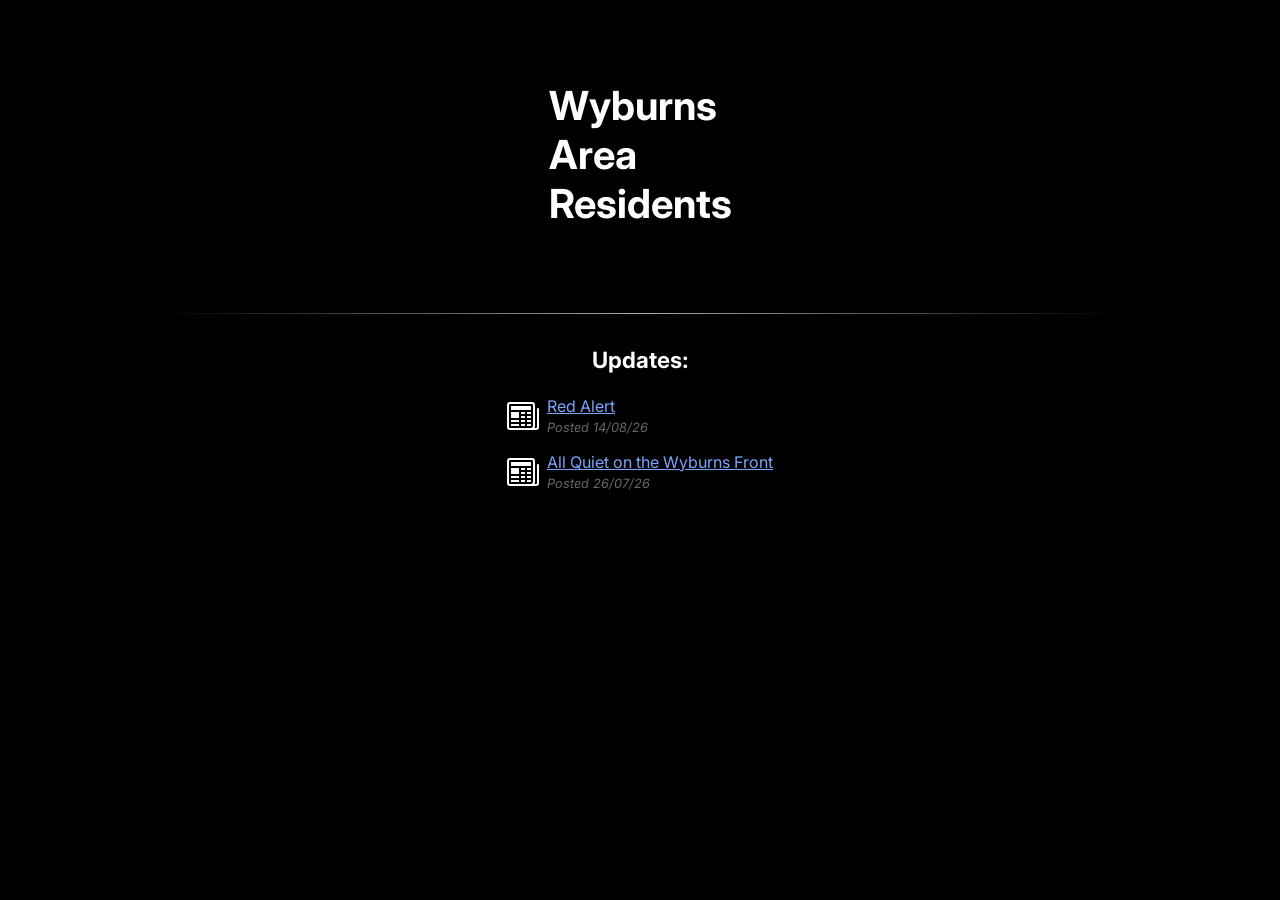
<file: updates.html>
<!DOCTYPE html>
<html lang="en">
    <head>
        <meta charset="UTF-8">
        <meta name="viewport" content="width=device-width, initial-scale=1.0">
        <meta http-equiv="Cache-Control" content="no-cache, no-store, must-revalidate">
        <meta http-equiv="Pragma" content="no-cache">
        <meta http-equiv="Expires" content="0">
        <title>Wyburns Area Residents • Updates</title>
        <link rel="stylesheet" href="stylesheet.css?v=3">
        <link rel="icon" type="image/png" href="/icons/favicon-96x96.png?v=2" sizes="96x96" />
        <link rel="icon" type="image/svg+xml" href="/icons/favicon.svg?v=2" />
        <link rel="shortcut icon" href="/icons/favicon.ico?v=2" />
        <link rel="apple-touch-icon" sizes="180x180" href="/icons/apple-touch-icon.png?v=2" />
        <meta name="apple-mobile-web-app-title" content="Wyburns" />
        <link rel="manifest" href="/icons/site.webmanifest?v=2" />
    </head>
    <body>
        <div class="container">
            <br />
            <br />
            <h2>Wyburns<br />Area<br />Residents</h2>
            <br />
            <div class="line-break"></div>
            <h3>Updates:</h3>
            <div style="display: flex; justify-content: center; margin: 1em;">
                <div style="width: fit-content; display: flex; flex-direction: column; gap: 1em;">
                    <a class="document news" href="updates/14-08-26" target="_blank">
                        <p>Red Alert</p>
                        <p><i>Posted 14/08/26</i></p>
                    </a>
                    <a class="document news" href="updates/26-07-26.html" target="_blank">
                        <p>All Quiet on the Wyburns Front</p>
                        <p><i>Posted 26/07/26</i></p>
                    </a>
                </div>
            </div>
            <br />
            <br />
        </div>
    </body>
</html>
</file>
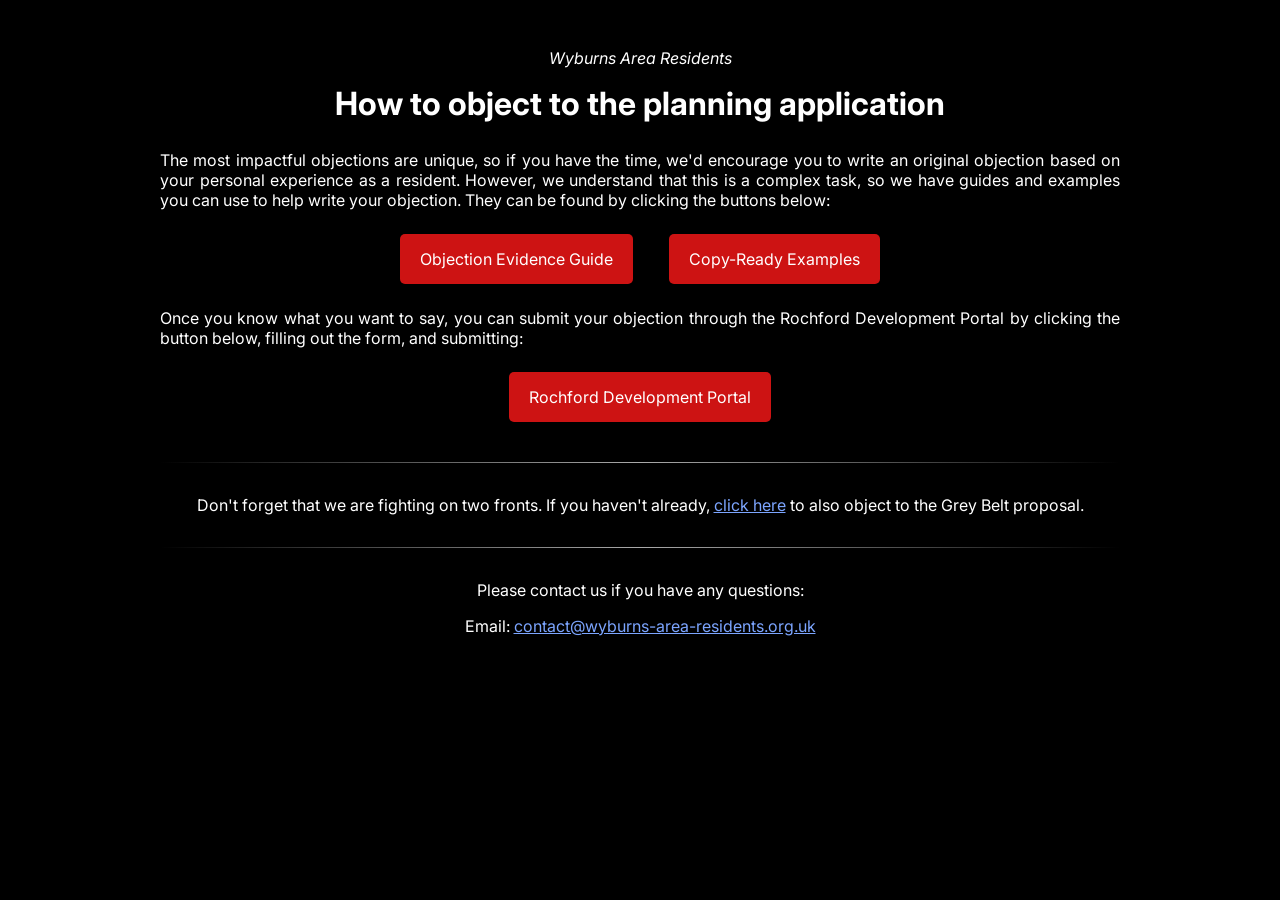
<file: object/development.html>
<!DOCTYPE html>
<html lang="en">
    <head>
        <meta charset="UTF-8">
        <meta name="viewport" content="width=device-width, initial-scale=1.0">
        <meta http-equiv="Cache-Control" content="no-cache, no-store, must-revalidate">
        <meta http-equiv="Pragma" content="no-cache">
        <meta http-equiv="Expires" content="0">
        <title>Wyburns Area Residents</title>
        <link rel="stylesheet" href="../stylesheet.css?v=8">
        <link rel="icon" type="image/png" href="../icons/favicon-96x96.png?v=2" sizes="96x96" />
        <link rel="icon" type="image/svg+xml" href="../icons/favicon.svg?v=2" />
        <link rel="shortcut icon" href="../icons/favicon.ico?v=2" />
        <link rel="apple-touch-icon" sizes="180x180" href="../icons/apple-touch-icon.png?v=2" />
        <meta name="apple-mobile-web-app-title" content="Wyburns" />
        <link rel="manifest" href="../icons/site.webmanifest?v=2" />
    </head>
    <script>
        function test() {
            console.log(document.querySelectorAll("a.button").forEach((element) =>
            {
                var name = document.getElementById("name").value.trim();
                var postcode = document.getElementById("postcode").value.trim();
                var signature = "Thank you";
                if (name == "")
                {
                    if (postcode != "") signature += ",%0AResident%20of%20" + postcode.replace(" ", "%20");
                    else signature += ".";
                }
                else
                {
                    signature += ",%0A" + name.replace(" ", "%20");
                    if (postcode != "") signature += ",%0A" + postcode.replace(" ", "%20");
                }
                element.href = "mailto:joseph@wyburns-area-residents.org.uk?bcc=anthony@wyburns-area-residents.org.uk&subject=Green%20Belt%20Assessment%20Draft%20Objection&body=Dear%20planning%20committee,%0A%0AIn%20regards%20to%20the%20Green%20Belt%20Assessment%20Draft,%20I%20object%20to%20parcel%20RA51%20being%20classified%20as%20Grey%20Belt.%0A%0AI%20have%20read%20the%20document%20linked%20below%20and%20support%20its%20reasoning%20and%20conclusion.%20Please%20consider%20its%20contents%20as%20my%20objection:%0A%0Ahttps://wyburns-area-residents.org.uk/grey-belt-objections.pdf%0A%0A" + signature;
            }));
        }
    </script>
    <style>
        body {
            padding: 2em;
            margin: 0;
        }
        h2 {
            font-size: 2em;
            margin-top: 0.5em;
        }
        button, a.button {
            width: fit-content;
        }
        ol {
            text-align: left;
            padding-left: 2em;
        }
        label {
            margin-bottom: 0.5em;
        }
        input {
            width: 12em;
            font-family: "Inter";
            font-size: 1em;
            border: solid 10px white;
            border-radius: 5px;
            outline: none;
            margin: 1em 0;
            margin-top: 0.5em;
        }
        h2:has(.highlight) {
            margin: 1em 0;
        }
        .highlight {
            background-color: #cd1313;
            padding: 0.2em 0.5em;
            text-shadow: 2px 2px black;
            /*box-shadow: 2px 2px #750000;*/
            box-decoration-break: clone;
            -webkit-box-decoration-break: clone;
            /*line-height: 1.6;*/
        }
        .highlight > p {
            display: inline;
            z-index: 9;
            position: relative;
        }
    </style>
    <body>
        <div class="container">
            <p><i><a class="no-style" href="https://wyburns-area-residents.org.uk">Wyburns Area Residents</a></i></p>
            <!--<h2 style="text-align: center;"><span class="highlight"><p>How to object to the Grey Belt proposal</p></span></h2>-->
            <h2 style="text-align: center;">How to object to the planning application</h2>
            <p style="text-align: justify;">The most impactful objections are unique, so if you have the time, we'd encourage you to write an original objection based on your personal experience as a resident. However, we understand that this is a complex task, so we have guides and examples you can use to help write your objection. They can be found by clicking the buttons below:</p>
            <a class="button" href="https://docs.google.com/document/d/17OE5XpqO69KwYEAgrqnsZUnQE89_xS7g/edit?usp=sharing&ouid=102766768423473868827&rtpof=true&sd=true" target="_blank">Objection Evidence Guide</a>
            <a class="button" href="../development-objections.pdf" target="_blank">Copy-Ready Examples</a><br />
            <p style="text-align: justify;">Once you know what you want to say, you can submit your objection through the Rochford Development Portal by clicking the button below, filling out the form, and submitting:</p>
            <a class="button leaf" href="https://maps.rochford.gov.uk/DevelopmentControl.aspx?requesttype=parsetemplate&template=DevelopmentControlApplicationComments.tmplt&basepage=developmentcontrol.aspx&Filter=^REFVAL^=%2726/00538/FUL%27" target="_blank">Rochford Development Portal</a>
            <div class="line-break"></div>
            <p>Don't forget that we are fighting on two fronts. If you haven't already, <a href="grey-belt">click here</a> to also object to the Grey Belt proposal.</p>
            <div class="line-break"></div>
            <p>Please contact us if you have any questions:</p>
            <p>Email: <a href="mailto:contact@wyburns-area-residents.org.uk">contact@wyburns-area-residents.org.uk</a></p>
        </div>
    </body>
</html>
</file>
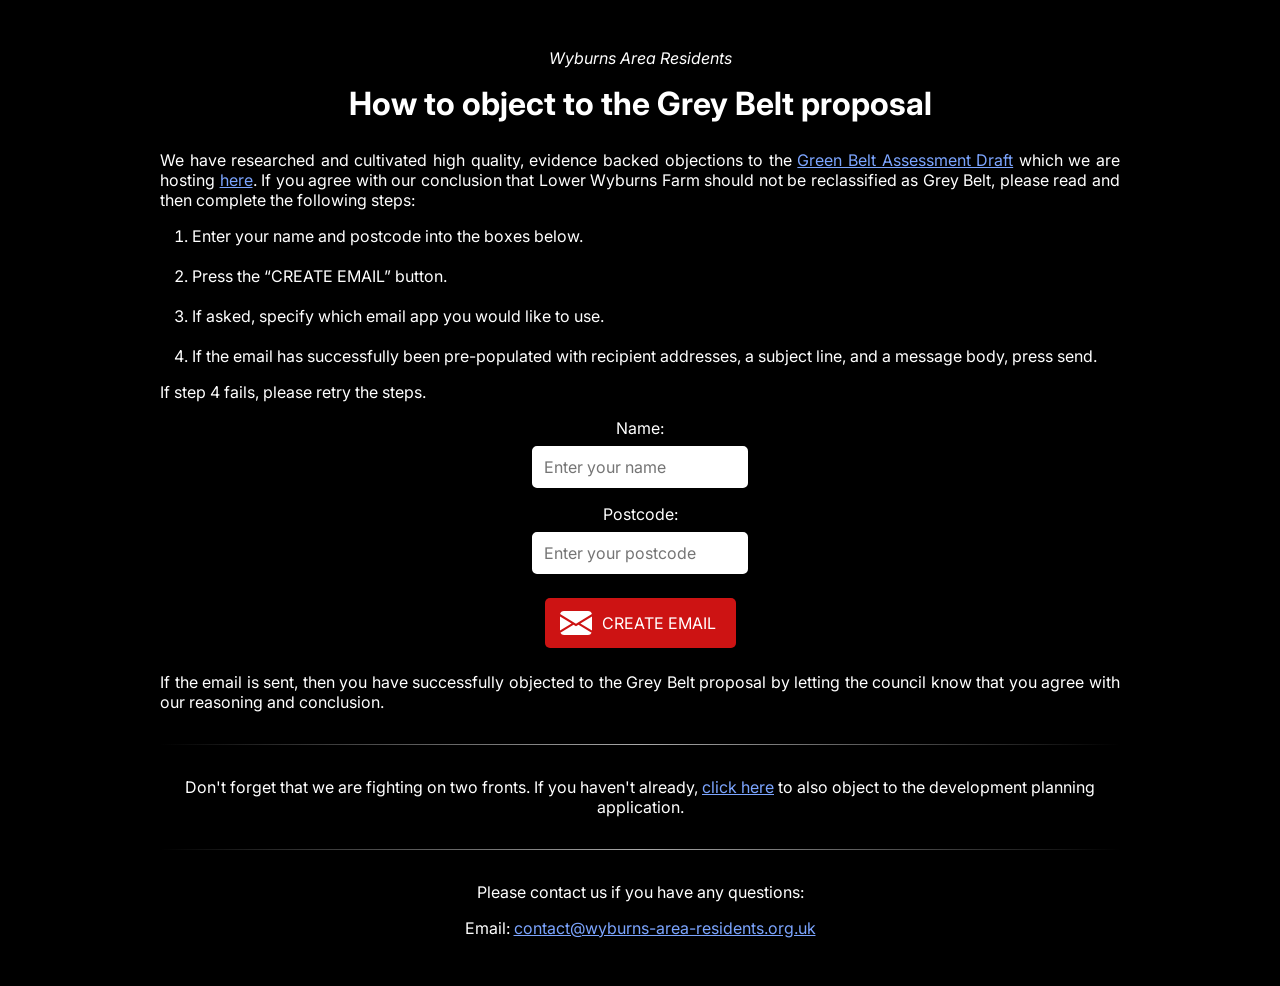
<file: object/grey-belt.html>
<!DOCTYPE html>
<html lang="en">
    <head>
        <meta charset="UTF-8">
        <meta name="viewport" content="width=device-width, initial-scale=1.0">
        <meta http-equiv="Cache-Control" content="no-cache, no-store, must-revalidate">
        <meta http-equiv="Pragma" content="no-cache">
        <meta http-equiv="Expires" content="0">
        <title>Wyburns Area Residents</title>
        <link rel="stylesheet" href="../stylesheet.css?v=8">
        <link rel="icon" type="image/png" href="../icons/favicon-96x96.png?v=2" sizes="96x96" />
        <link rel="icon" type="image/svg+xml" href="../icons/favicon.svg?v=2" />
        <link rel="shortcut icon" href="../icons/favicon.ico?v=2" />
        <link rel="apple-touch-icon" sizes="180x180" href="../icons/apple-touch-icon.png?v=2" />
        <meta name="apple-mobile-web-app-title" content="Wyburns" />
        <link rel="manifest" href="../icons/site.webmanifest?v=2" />
    </head>
    <script>
        function test() {
            console.log(document.querySelectorAll("a.button").forEach((element) =>
            {
                var name = document.getElementById("name").value.trim();
                var postcode = document.getElementById("postcode").value.trim();
                var signature = "Thank you";
                if (name == "")
                {
                    if (postcode != "") signature += ",%0AResident%20of%20" + postcode.replace(" ", "%20");
                    else signature += ".";
                }
                else
                {
                    signature += ",%0A" + name.replace(" ", "%20");
                    if (postcode != "") signature += ",%0A" + postcode.replace(" ", "%20");
                }
                element.href = "mailto:CllrNeil.Hookway@rochford.gov.uk,CllrPhil.Capon@rochford.gov.uk,CllrPhil.Capon@rochford.gov.uk,CllrDanielle.Belton@rochford.gov.uk,CllrTino.Callaghan@rochford.gov.uk,CllrAdrian.Eves@rochford.gov.uk,CllrMichael.Hoy@rochford.gov.uk,CllrRichard.Linden@rochford.gov.uk,CllrJames.Newport@rochford.gov.uk,CllrArthur.Williams@rochford.gov.uk?cc=CllrBob.Milne@Rochford.gov.uk,CllrAngela.Sutton@rochford.gov.uk,CllrIan.Ward@rochford.gov.uk&bcc=wyburnsactiongroup@gmail.com&subject=Objection%20to%20Green%20Belt%20Assessment%20Draft&body=Dear%20Planning%20Committee,%0A%0AIn%20regards%20to%20the%20Rochford%20Green%20Belt%20Assessment%20(Draft)%202026%20and%20Appendix%20C,%20I%20object%20to%20parcels%20RA50,%20RA51%20and%20RA52%20being%20classified%20as%20Grey%20Belt.%0A%0AThe%20basis%20of%20my%20objection%20can%20be%20found%20in%20the%20document%20linked%20below.%20I%20have%20read%20and%20understood%20the%20document%20and%20agree%20with%20it's%20conclusions.%0A%0APlease%20consider%20it's%20contents%20as%20my%20objection.%0A%0Ahttps://drive.google.com/file/d/1G_QmCOZak2Lm_45gGDXf44MSH1K_Od20/view?usp=drive_link%0A%0A" + signature;
            }));
        }
    </script>
    <style>
        body {
            padding: 2em;
            margin: 0;
        }
        h2 {
            font-size: 2em;
            margin-top: 0.5em;
        }
        button, a.button {
            width: fit-content;
        }
        ol {
            text-align: left;
            padding-left: 2em;
        }
        label {
            margin-bottom: 0.5em;
        }
        input {
            width: 12em;
            font-family: "Inter";
            font-size: 1em;
            border: solid 10px white;
            border-radius: 5px;
            outline: none;
            margin: 1em 0;
            margin-top: 0.5em;
        }
        h2:has(.highlight) {
            margin: 1em 0;
        }
        .highlight {
            background-color: #cd1313;
            padding: 0.2em 0.5em;
            text-shadow: 2px 2px black;
            /*box-shadow: 2px 2px #750000;*/
            box-decoration-break: clone;
            -webkit-box-decoration-break: clone;
            /*line-height: 1.6;*/
        }
        .highlight > p {
            display: inline;
            z-index: 9;
            position: relative;
        }
    </style>
    <body>
        <div class="container">
            <p><i><a class="no-style" href="https://wyburns-area-residents.org.uk">Wyburns Area Residents</a></i></p>
            <!--<h2 style="text-align: center;"><span class="highlight"><p>How to object to the Grey Belt proposal</p></span></h2>-->
            <h2 style="text-align: center;">How to object to the Grey Belt proposal</h2>
            <p style="text-align: justify;">We have researched and cultivated high quality, evidence backed objections to the <a href="https://www.rochford.gov.uk/media/3981" target="_blank">Green Belt Assessment Draft</a> which we are hosting <a href="https://drive.google.com/file/d/1G_QmCOZak2Lm_45gGDXf44MSH1K_Od20/view?usp=drive_link" target="_blank">here</a>. If you agree with our conclusion that Lower Wyburns Farm should not be reclassified as Grey Belt, please read and then complete the following steps:</p>
            <ol style="text-align: left;">
                <li>Enter your name and postcode into the boxes below.</li>
                <br />
                <li>Press the “CREATE EMAIL” button.</li>
                <br />
                <li>If asked, specify which email app you would like to use.</li>
                <br />
                <li>If the email has successfully been pre-populated with recipient addresses, a subject line, and a message body, press send.</li>
            </ol>
            <p style="text-align: justify;">If step 4 fails, please retry the steps.<!-- If it continues to fail, <a href="alternate/grey-belt">click here</a> to see an alternate guide. --></p>
            <label for="name">Name:</label><br />
            <input id="name" type="text" placeholder="Enter your name" onchange="test()" /><br />
            <label for="postcode">Postcode:</label><br />
            <input id="postcode" type="text" placeholder="Enter your postcode" onchange="test()" /><br />
            <a class="button icon mailing-list" href="mailto:CllrNeil.Hookway@rochford.gov.uk,CllrPhil.Capon@rochford.gov.uk,CllrPhil.Capon@rochford.gov.uk,CllrDanielle.Belton@rochford.gov.uk,CllrTino.Callaghan@rochford.gov.uk,CllrAdrian.Eves@rochford.gov.uk,CllrMichael.Hoy@rochford.gov.uk,CllrRichard.Linden@rochford.gov.uk,CllrJames.Newport@rochford.gov.uk,CllrArthur.Williams@rochford.gov.uk?cc=CllrBob.Milne@Rochford.gov.uk,CllrAngela.Sutton@rochford.gov.uk,CllrIan.Ward@rochford.gov.uk&bcc=wyburnsactiongroup@gmail.com&subject=Objection%20to%20Green%20Belt%20Assessment%20Draft&body=Dear%20Planning%20Committee,%0A%0AIn%20regards%20to%20the%20Rochford%20Green%20Belt%20Assessment%20(Draft)%202026%20and%20Appendix%20C,%20I%20object%20to%20parcels%20RA50,%20RA51%20and%20RA52%20being%20classified%20as%20Grey%20Belt.%0A%0AThe%20basis%20of%20my%20objection%20can%20be%20found%20in%20the%20document%20linked%20below.%20I%20have%20read%20and%20understood%20the%20document%20and%20agree%20with%20it's%20conclusions.%0A%0APlease%20consider%20it's%20contents%20as%20my%20objection.%0A%0Ahttps://drive.google.com/file/d/1G_QmCOZak2Lm_45gGDXf44MSH1K_Od20/view?usp=drive_link%0A%0AThank%20you.">CREATE EMAIL</a>
            <p style="text-align: justify;">If the email is sent, then you have successfully objected to the Grey Belt proposal by letting the council know that you agree with our reasoning and conclusion.</p>
            <div class="line-break"></div>
            <p>Don't forget that we are fighting on two fronts. If you haven't already, <a href="development">click here</a> to also object to the development planning application.</p>
            <div class="line-break"></div>
            <p>Please contact us if you have any questions:</p>
            <p>Email: <a href="mailto:contact@wyburns-area-residents.org.uk">contact@wyburns-area-residents.org.uk</a></p>
        </div>
    </body>
</html>
</file>
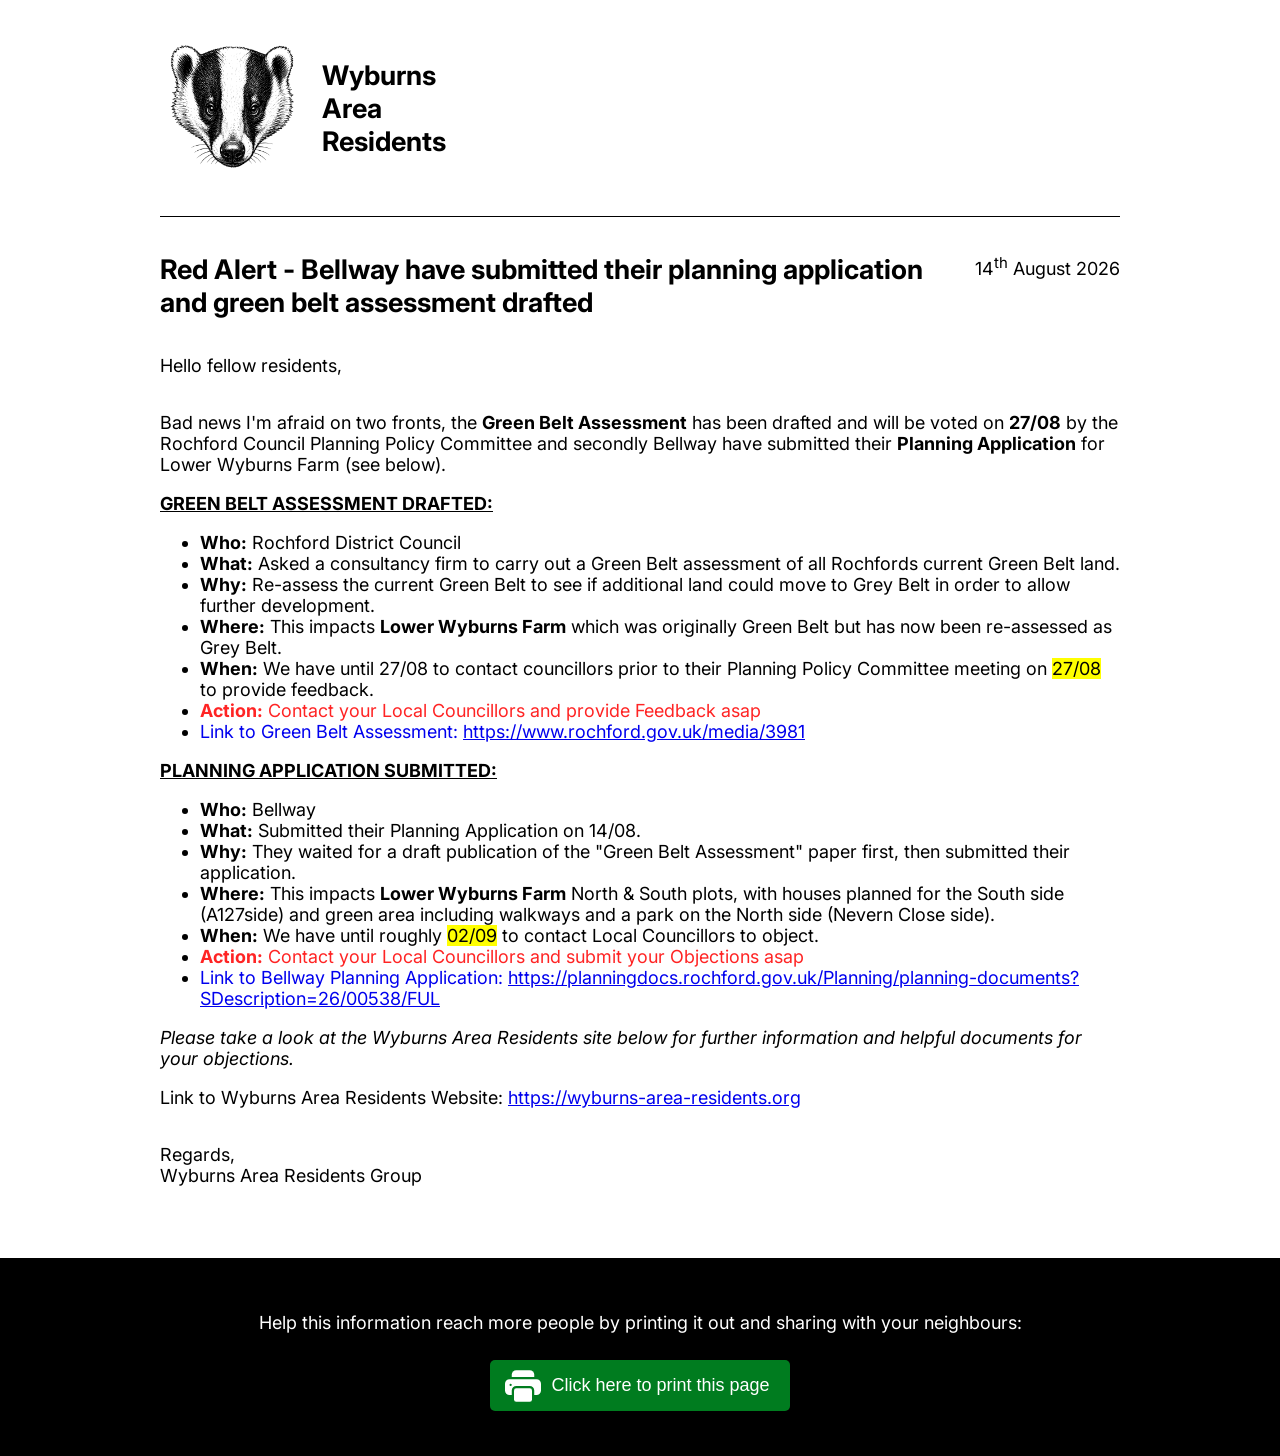
<file: updates/14-08-26.html>
<!DOCTYPE html>
<html lang="en">
    <head>
        <meta charset="UTF-8">
        <meta name="viewport" content="width=device-width, initial-scale=1.0">
        <meta http-equiv="Cache-Control" content="no-cache, no-store, must-revalidate">
        <meta http-equiv="Pragma" content="no-cache">
        <meta http-equiv="Expires" content="0">
        <title>Wyburns Area Residents • Red Alert</title>
        <link rel="stylesheet" href="stylesheet.css?v=4">
        <link rel="icon" type="image/png" href="../icons/favicon-96x96.png?v=2" sizes="96x96" />
        <link rel="icon" type="image/svg+xml" href="../icons/favicon.svg?v=2" />
        <link rel="shortcut icon" href="../icons/favicon.ico?v=2" />
        <link rel="apple-touch-icon" sizes="180x180" href="../icons/apple-touch-icon.png?v=2" />
        <meta name="apple-mobile-web-app-title" content="Wyburns" />
        <link rel="manifest" href="../icons/site.webmanifest?v=2" />
    </head>
    <body>
        <article>
            <header>
                <header>
                    <img class="letterhead" src="../images/letterhead.png" />
                    <h1 style="margin-right: 10px;">Wyburns<br />Area<br />Residents</h1>
                </header>
                <span></span>
                <p class="print-only" style="align-self: end; margin-bottom: 0.2em; margin-top: 1em;">wyburns-area-residents.org.uk</p>
            </header>
            <div class="line-break"></div>
            <header>
                <h2>Red Alert - Bellway have submitted their planning application and green belt assessment drafted</h2>
                <span></span>
                <p style="align-self: start; white-space: nowrap;">14<sup>th</sup> August 2026</p>
            </header>
            <p style="margin: 2em 0;">Hello fellow residents,</p>
            <p>Bad news I'm afraid on two fronts, the <b>Green Belt Assessment</b> has been drafted and will be voted on <b>27/08</b> by the Rochford Council Planning Policy Committee and secondly Bellway have submitted their <b>Planning Application</b> for Lower Wyburns Farm (see below).</p>
            <p><b><u>GREEN BELT ASSESSMENT DRAFTED:</u></b></p>
            <ul>
                <li><b>Who:</b> Rochford District Council</li>
                <li><b>What:</b> Asked a consultancy firm to carry out a Green Belt assessment of all Rochfords current Green Belt land.</li>
                <li><b>Why:</b> Re-assess the current Green Belt to see if additional land could move to Grey Belt in order to allow further development.</li>
                <li><b>Where:</b> This impacts <b>Lower Wyburns Farm</b> which was originally Green Belt but has now been re-assessed as Grey Belt.</li>
                <li><b>When:</b> We have until 27/08 to contact councillors prior to their Planning Policy Committee meeting on <span class="highlight yellow">27/08</span> to provide feedback.</li>
                <li><span class="red"><b>Action:</b> Contact your Local Councillors and provide Feedback asap</span></li>
                <li><span class="blue">Link to Green Belt Assessment: </span><a href="https://www.rochford.gov.uk/media/3981" target="_blank">https://www.rochford.gov.uk/media/3981</a></li>
            </ul>
            <p><b><u>PLANNING APPLICATION SUBMITTED:</u></b></p>
            <ul>
                <li><b>Who:</b> Bellway</li>
                <li><b>What:</b> Submitted their Planning Application on 14/08.</li>
                <li><b>Why:</b> They waited for a draft publication of the "Green Belt Assessment" paper first, then submitted their application. </li>
                <li><b>Where:</b> This impacts <b>Lower Wyburns Farm</b> North & South plots, with houses planned for the South side (A127side) and green area including walkways and a park on the North side (Nevern Close side).</li>
                <li><b>When:</b> We have until roughly <span class="highlight yellow">02/09</span> to contact Local Councillors to object.</li>
                <li><span class="red"><b>Action:</b> Contact your Local Councillors and submit your Objections asap</span></li>
                <li><span class="blue">Link to Bellway Planning Application: </span><a href="https://planningdocs.rochford.gov.uk/Planning/planning-documents?SDescription=26/00538/FUL" target="_blank">https://planningdocs.rochford.gov.uk/Planning/planning-documents?SDescription=26/00538/FUL</a></li>
            </ul>
            <p><i>Please take a look at the Wyburns Area Residents site below for further information and helpful documents for your objections.</i></p>
            <p>Link to Wyburns Area Residents Website: <a href="https://wyburns-area-residents.org" target="_blank">https://wyburns-area-residents.org</a></p>
            <p style="margin: 2em 0;">Regards,<br />Wyburns Area Residents Group</p>
        </article>
        <footer>
            <p>Help this information reach more people by printing it out and sharing with your neighbours:</p>
            <button class="icon print" onclick="window.print()">Click here to print this page</button>
        </footer>
    </body>
</html>
</file>
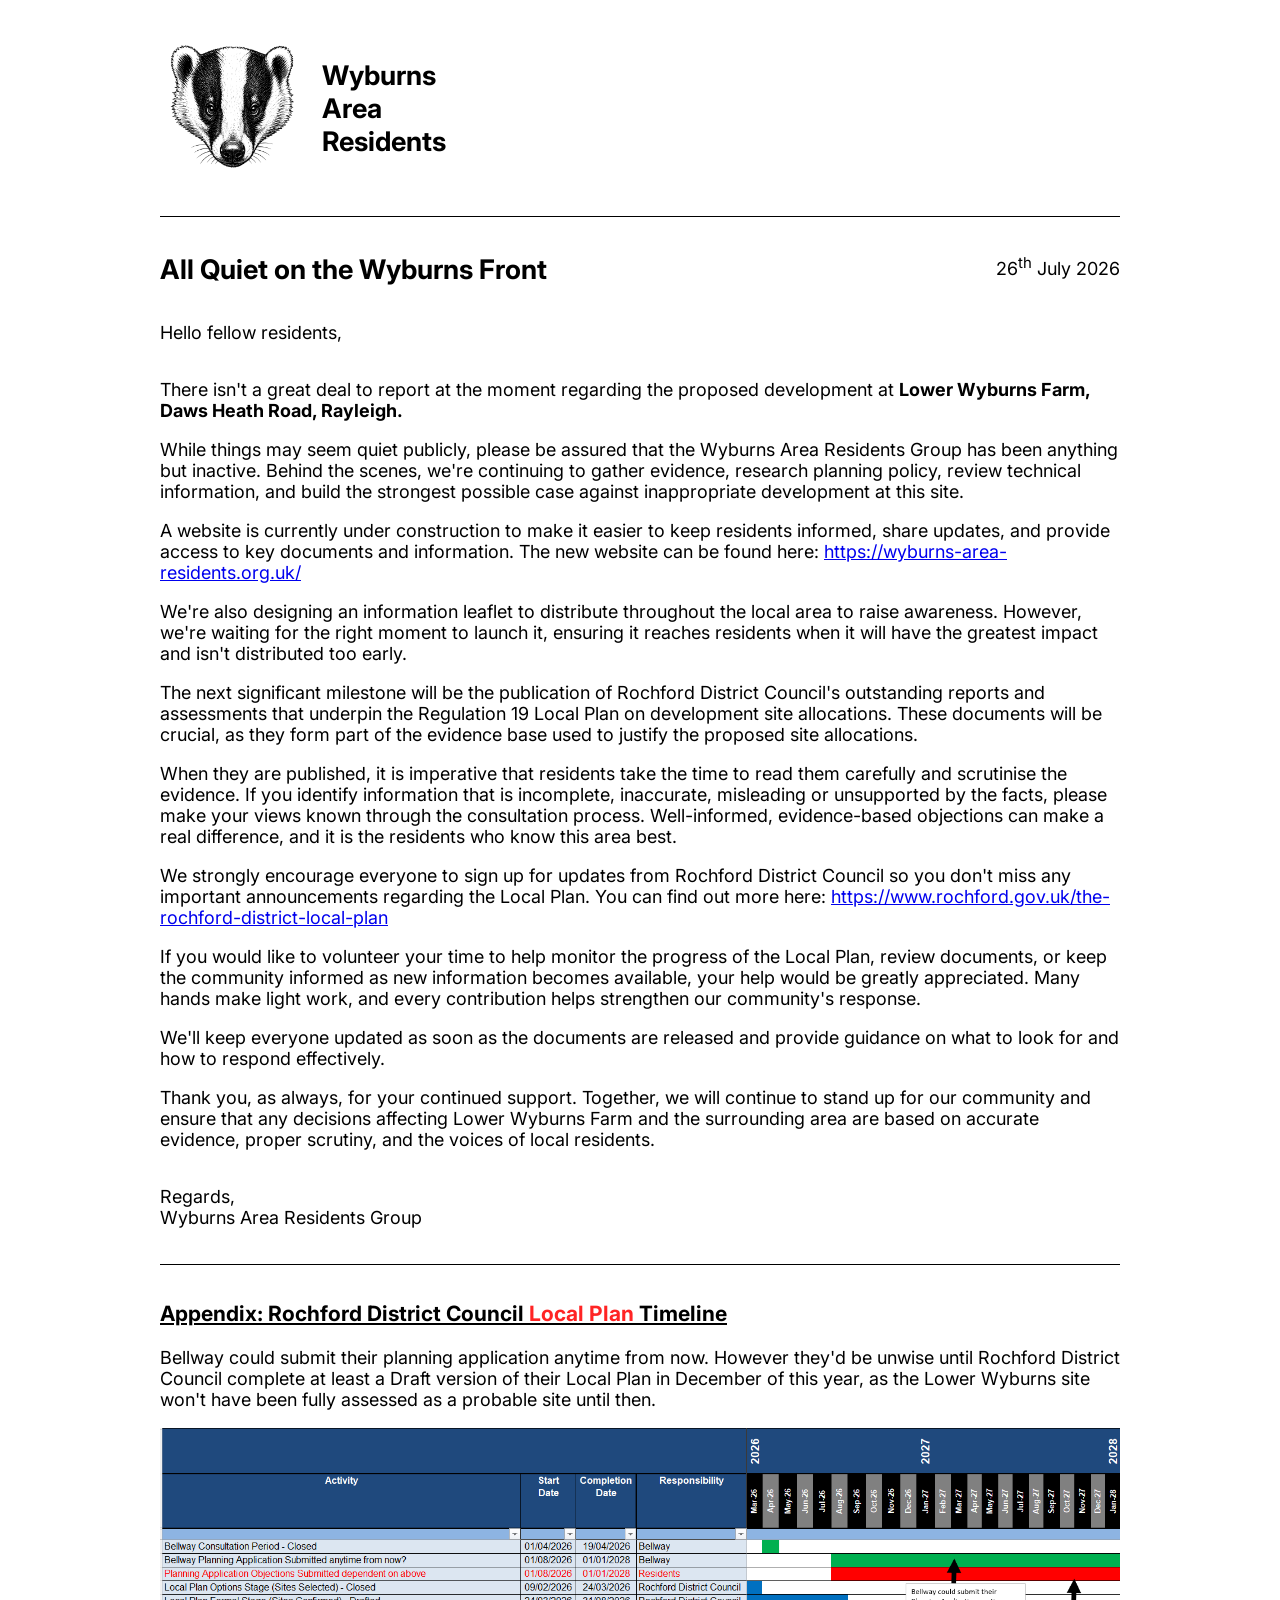
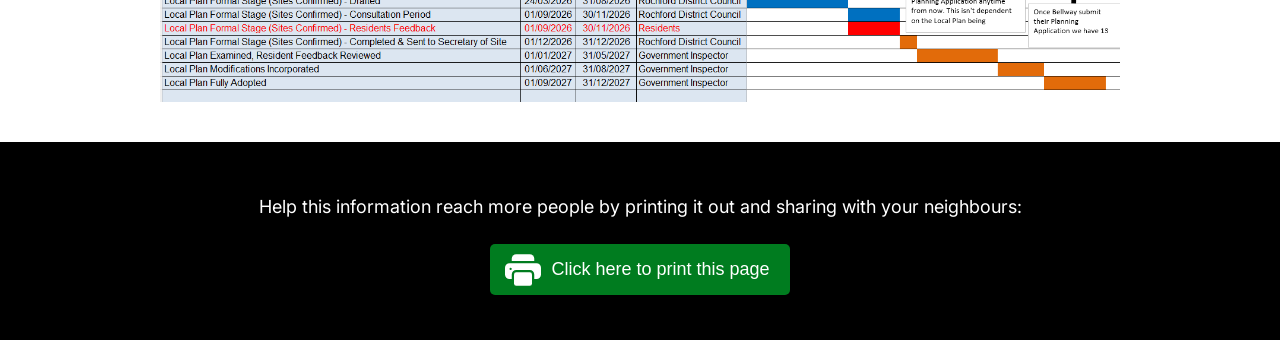
<file: updates/26-07-26.html>
<!DOCTYPE html>
<html lang="en">
    <head>
        <meta charset="UTF-8">
        <meta name="viewport" content="width=device-width, initial-scale=1.0">
        <meta http-equiv="Cache-Control" content="no-cache, no-store, must-revalidate">
        <meta http-equiv="Pragma" content="no-cache">
        <meta http-equiv="Expires" content="0">
        <title>Wyburns Area Residents • All Quiet on the Wyburns Front</title>
        <link rel="stylesheet" href="stylesheet.css?v=4">
        <link rel="icon" type="image/png" href="../icons/favicon-96x96.png?v=2" sizes="96x96" />
        <link rel="icon" type="image/svg+xml" href="../icons/favicon.svg?v=2" />
        <link rel="shortcut icon" href="../icons/favicon.ico?v=2" />
        <link rel="apple-touch-icon" sizes="180x180" href="../icons/apple-touch-icon.png?v=2" />
        <meta name="apple-mobile-web-app-title" content="Wyburns" />
        <link rel="manifest" href="../icons/site.webmanifest?v=2" />
    </head>
    <body>
        <article>
            <header>
                <header>
                    <img class="letterhead" src="../images/letterhead.png" />
                    <h1 style="margin-right: 10px;">Wyburns<br />Area<br />Residents</h1>
                </header>
                <span></span>
                <p class="print-only" style="align-self: end; margin-bottom: 0.2em; margin-top: 1em;">wyburns-area-residents.org.uk</p>
            </header>
            <div class="line-break"></div>
            <header>
                <h2>All Quiet on the Wyburns Front</h2>
                <span></span>
                <p style="align-self: start;">26<sup>th</sup> July 2026</p>
            </header>
            <p style="margin: 2em 0;">Hello fellow residents,</p>
            <p>There isn't a great deal to report at the moment regarding the proposed development at <b>Lower Wyburns Farm, Daws Heath Road, Rayleigh.</b></p>
            <p>While things may seem quiet publicly, please be assured that the Wyburns Area Residents Group has been anything but inactive. Behind the scenes, we're continuing to gather evidence, research planning policy, review technical information, and build the strongest possible case against inappropriate development at this site.</p>
            <p>A website is currently under construction to make it easier to keep residents informed, share updates, and provide access to key documents and information. The new website can be found here: <a href="https://wyburns-area-residents.org.uk/" target="_blank">https://wyburns-area-residents.org.uk/</a></p>
            <p>We're also designing an information leaflet to distribute throughout the local area to raise awareness. However, we're waiting for the right moment to launch it, ensuring it reaches residents when it will have the greatest impact and isn't distributed too early.</p>
            <p>The next significant milestone will be the publication of Rochford District Council's outstanding reports and assessments that underpin the Regulation 19 Local Plan on development site allocations. These documents will be crucial, as they form part of the evidence base used to justify the proposed site allocations.</p>
            <p>When they are published, it is imperative that residents take the time to read them carefully and scrutinise the evidence. If you identify information that is incomplete, inaccurate, misleading or unsupported by the facts, please make your views known through the consultation process. Well-informed, evidence-based objections can make a real difference, and it is the residents who know this area best.</p>
            <p>We strongly encourage everyone to sign up for updates from Rochford District Council so you don't miss any important announcements regarding the Local Plan. You can find out more here: <a href="https://www.rochford.gov.uk/the-rochford-district-local-plan" target="_blank">https://www.rochford.gov.uk/the-rochford-district-local-plan</a></p>
            <p>If you would like to volunteer your time to help monitor the progress of the Local Plan, review documents, or keep the community informed as new information becomes available, your help would be greatly appreciated. Many hands make light work, and every contribution helps strengthen our community's response.</p>
            <p>We'll keep everyone updated as soon as the documents are released and provide guidance on what to look for and how to respond effectively.</p>
            <p>Thank you, as always, for your continued support. Together, we will continue to stand up for our community and ensure that any decisions affecting Lower Wyburns Farm and the surrounding area are based on accurate evidence, proper scrutiny, and the voices of local residents.</p>
            <p style="margin: 2em 0;">Regards,<br />Wyburns Area Residents Group</p>
            <div class="line-break"></div>
            <h3><u>Appendix: Rochford District Council <span class="red">Local Plan</span> Timeline</u></h3>
            <p>Bellway could submit their planning application anytime from now. However they'd be unwise until Rochford District Council complete at least a Draft version of their Local Plan in December of this year, as the Lower Wyburns site won't have been fully assessed as a probable site until then.</p>
            <a href="../images/26-07.26-a.png" target="_blank"><img src="../images/26-07.26-a.png" /></a>
        </article>
        <footer>
            <p>Help this information reach more people by printing it out and sharing with your neighbours:</p>
            <button class="icon print" onclick="window.print()">Click here to print this page</button>
        </footer>
    </body>
</html>
</file>
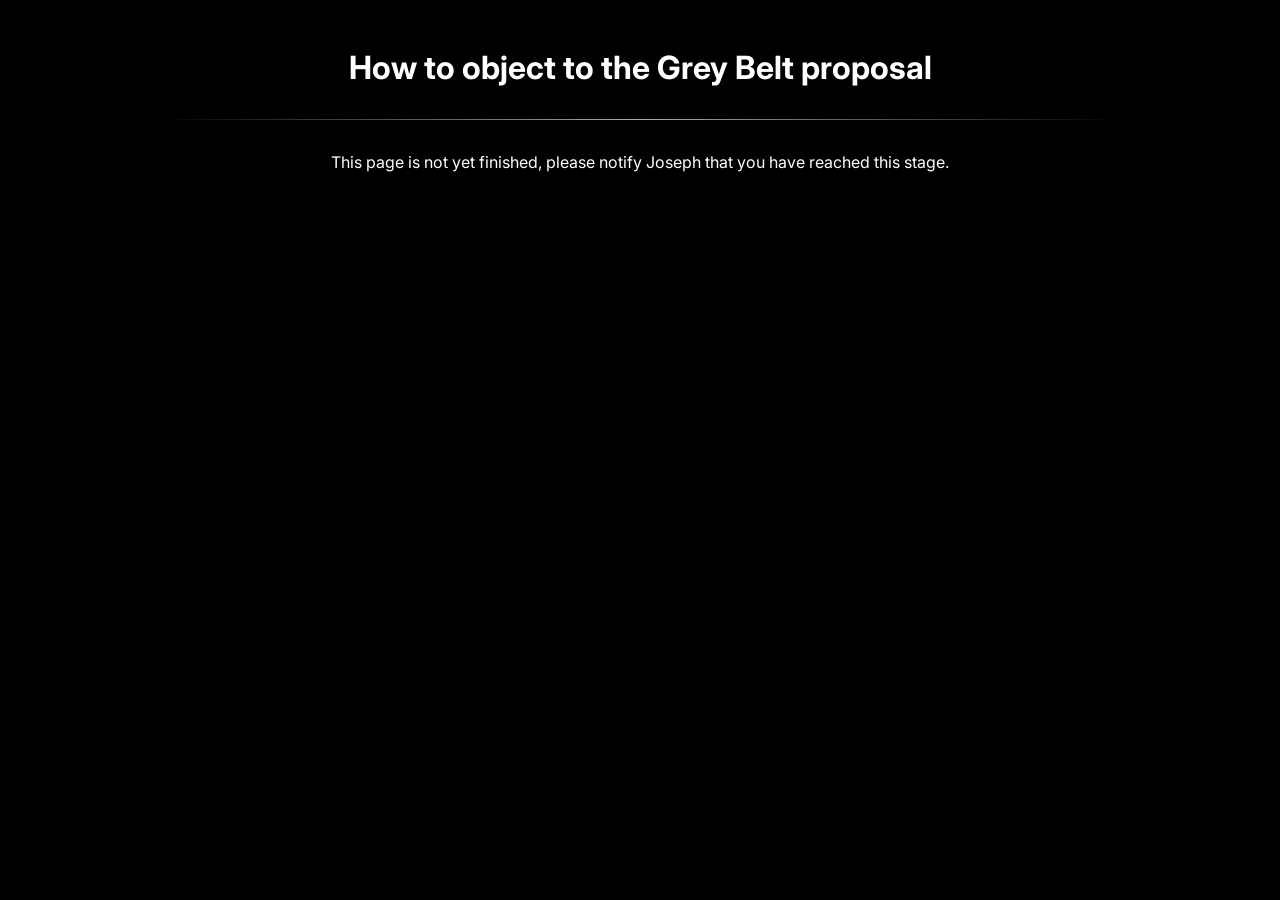
<file: object/alternate/grey-belt.html>
<!DOCTYPE html>
<html lang="en">
    <head>
        <meta charset="UTF-8">
        <meta name="viewport" content="width=device-width, initial-scale=1.0">
        <meta http-equiv="Cache-Control" content="no-cache, no-store, must-revalidate">
        <meta http-equiv="Pragma" content="no-cache">
        <meta http-equiv="Expires" content="0">
        <title>Wyburns Area Residents</title>
        <link rel="stylesheet" href="../../stylesheet.css?v=7">
        <link rel="icon" type="image/png" href="../../icons/favicon-96x96.png?v=2" sizes="96x96" />
        <link rel="icon" type="image/svg+xml" href="../../icons/favicon.svg?v=2" />
        <link rel="shortcut icon" href="../../icons/favicon.ico?v=2" />
        <link rel="apple-touch-icon" sizes="180x180" href="../../icons/apple-touch-icon.png?v=2" />
        <meta name="apple-mobile-web-app-title" content="Wyburns" />
        <link rel="manifest" href="../../icons/site.webmanifest?v=2" />
    </head>
    <style>
        body {
            padding: 2em;
            margin: 0;
        }
        h2 {
            font-size: 2em;
            margin-top: 0.5em;
        }
    </style>
    <body>
        <div class="container">
            <h2 style="text-align: center;">How to object to the Grey Belt proposal</h2>
            <div class="line-break"></div>
            <p>This page is not yet finished, please notify Joseph that you have reached this stage.</p>
        </div>
    </body>
</html>
</file>
<file: stylesheet.css>
@font-face {
    font-family: "Old Stamper";
    src: url("fonts/old-stamper.ttf") format("truetype");
}
@font-face {
    font-family: "Inter";
    src: url("fonts/inter.ttf") format("truetype");
}
@font-face {
    font-family: "Inter";
    src: url("fonts/inter-italic.ttf") format("truetype");
    font-style: italic;
}
@font-face {
    font-family: "Noto Serif";
    src: url("fonts/noto-serif.ttf") format("truetype");
}
@font-face {
    font-family: "Noto Serif";
    src: url("fonts/noto-serif-italic.ttf") format("truetype");
    font-style: italic;
}
body {
    background-color: #000;
    color: #fff;
    text-align: center;
    font-family: "Inter";
    display: flex;
    justify-content: center;
    margin: 8px;
    overflow-x: hidden;
}
.container {
    width: 100%;
    text-align: center;
}
@media (min-width: 768px) {
    .container {
        width: 750px;
    }
}
@media (min-width: 1024px) {
    .container {
        width: 960px;
    }
    .mobile-only {
        display: none;
    }
}
@media (max-width: 1023px) {
    .desktop-only {
        display: none;
    }
}
span.red {
    color: #ff2424;
}
span.green {
    color: #2bde5f;
}
h1 {
    font-family: "Old Stamper";
    font-size: 6em;
    margin-bottom: 0;
    font-weight: normal;
}
h2 {
    font-size: 2.5em;
    font-weight: bold;
    text-align: left;
    position: relative;
    width: fit-content;
    height: fit-content;
    left: 50%;
    transform: translateX(-50%);
}
h3 {
    font-size: 1.4em;
    font-weight: bold;
}
h4 {
    font-weight: bold;
    font-style: italic;
    color: #ff2424;
}
div.line-break {
    width: 100%;
    height: 1px;
    background: linear-gradient(to right, transparent, #aaa, transparent);
    margin: 2em 0;
}
article {
    margin: 0 1em;
}
ul {
    text-align: left;
    padding-right: 1em;
}
img.map {
    display: block;
    width: calc(100% + 16px);
    margin: 0 -8px;
}
article > p a {
    color: #676767;
    font-style: italic;
    text-decoration: underline;
}
button, a.button {
    display: inline-block;
    width: fit-content;
    padding: 15px 20px;
    margin:  0.5em 1em;
    background-color: #cd1313;
    color: #fff;
    text-decoration: none;
    border-radius: 5px;
}
a.button.icon {
    background-repeat: no-repeat;
    background-position: 15px center;
    padding-left: calc(2em + 25px);
    background-size: 2em;
}
a.button.icon.facebook {
    background-color: #3b5998;
    background-image: url("icons/facebook.svg");
}
a.button.icon.mailing-list {
    background-color: #cd1313;
    background-image: url("icons/envelope.svg");
}
a.button.icon.leaf {
    background-color: #158932;
    background-image: url("icons/leaf.svg");
}
a.button.icon.email {
    background-color: #1631a7;
    background-image: url("icons/envelope.svg");
}
a.document {
    display: block;
    text-align: left;
    text-decoration: none;
    background-repeat: no-repeat;
    background-position: 0 center;
    padding-left: calc(2em + 8px);
    background-size: 2em;
    min-height: 2em;
}
a.document p {
    margin: 0;
}
a.document p:first-child {
    color: #7ca5ff;
    text-decoration: underline;
}
a.document:visited p:first-child {
    color: #bb73ff;
}
a.document p i {
    font-size: 0.8em;
    color: #676767;
}
a.document.pdf {
    background-image: url("icons/filetype-pdf.svg");
}
a.document.pptx {
    background-image: url("icons/filetype-pptx.svg");
}
a.document.docx {
    background-image: url("icons/filetype-docx.svg");
}
a.document.news {
    background-image: url("icons/newspaper.svg");
}
table {
    display: inline-block;
    border-collapse: collapse;
}
tr, td, th {
    border: solid 1px #fff;
    padding: 0.5em;
    text-align: left;
    vertical-align: top;
}
table.mobile-only :is(td, th) {
    border-top: none;
    border-bottom: none;
}
table.mobile-only tr:not(:first-child) {
    border-top: none;
}
table.mobile-only tr:not(:last-child) {
    border-bottom: none;
}
table.mobile-only tr:not(:first-child) :is(td, th) {
    padding-top: 0.25em;
}
table.mobile-only tr:not(:last-child) :is(td, th) {
    padding-bottom: 0.25em;
}
table.mobile-only td {
    word-break: break-all;
}
a:not(.button):not(.document) {
    color: #7ca5ff;
    text-decoration: underline;
}
a:not(.button):not(.document):visited {
    color: #bb73ff;
}
a.no-style {
    text-decoration: inherit !important;
    color: inherit !important;
}
</file>
<file: updates/stylesheet.css>
@font-face {
    font-family: "Old Stamper";
    src: url("../fonts/old-stamper.ttf") format("truetype");
}
@font-face {
    font-family: "Inter";
    src: url("../fonts/inter.ttf") format("truetype");
}
@font-face {
    font-family: "Inter";
    src: url("../fonts/inter-italic.ttf") format("truetype");
    font-style: italic;
}
@font-face {
    font-family: "Noto Serif";
    src: url("../fonts/noto-serif.ttf") format("truetype");
}
@font-face {
    font-family: "Noto Serif";
    src: url("../fonts/noto-serif-italic.ttf") format("truetype");
    font-style: italic;
}
body {
    font-family: "Inter";
}
header {
    display: flex;
    justify-content: start;
    align-items: center;
    gap: 1em;
}
img.letterhead {
    height: 8em;
}
header span:empty {
    width: 0;
    flex-grow: 1;
}
header * {
    margin: 0;
}
div.line-break {
    width: 100%;
    border-bottom: 1px solid #000;
    margin: 2em 0;
}
span.red {
    color: #ff2424;
}
span.blue, a {
    color: #0000ee;
}
span.highlight.yellow {
    background-color: #ffff00;
}
img {
    max-width: 100%;
}
@media screen {
    body {
        font-size: 18px;
        display: flex;
        flex-direction: column;
        align-items: center;
        margin: 2em;
    }
    article {
        width: 100%;
    }
    footer {
        background-color: #000;
        color: #fff;
        width: 100%;
        margin-top: 2em;
        margin-bottom: -2em;
        padding: 2em;
        text-align: center;
    }
    button {
        display: inline-block;
        padding: 15px 20px;
        margin:  0.5em 1em;
        background-color: #dd2424;
        color: #fff;
        font-size: 1em;
        text-decoration: none;
        border: none;
        border-radius: 5px;
        cursor: pointer;
    }
    button.icon {
        background-repeat: no-repeat;
        background-position: 15px center;
        padding-left: calc(2em + 25px);
        background-size: 2em;
    }
    button.icon.print {
        background-color: #007c1f;
        background-image: url("../icons/printer.svg");
    }
    @media (min-width: 768px) {
        article {
            width: 750px;
        }
    }
    @media (min-width: 1024px) {
        article {
            width: 960px;
        }
    }
    @media (max-width: 768px) {
        header {
            justify-content: center;
        }
        header:first-child {
            margin: 0 -2em;
        }
        article > header {
            flex-direction: column;
            gap: 0;
        }
        article > header:not(:first-child) {
            text-align: center;
        }
        header * {
            align-self: inherit !important;
        }
    }
    @media (max-width: 350px) {
        h1 {
            font-size: 1.5em;
        }
        img.letterhead {
            height: 6em;
        }
    }
    .print-only {
        display: none;
    }
}
@media print
{
    body {
        font-size: 12pt;
    }   
    footer {
        display: none;
    }
}
</file>
